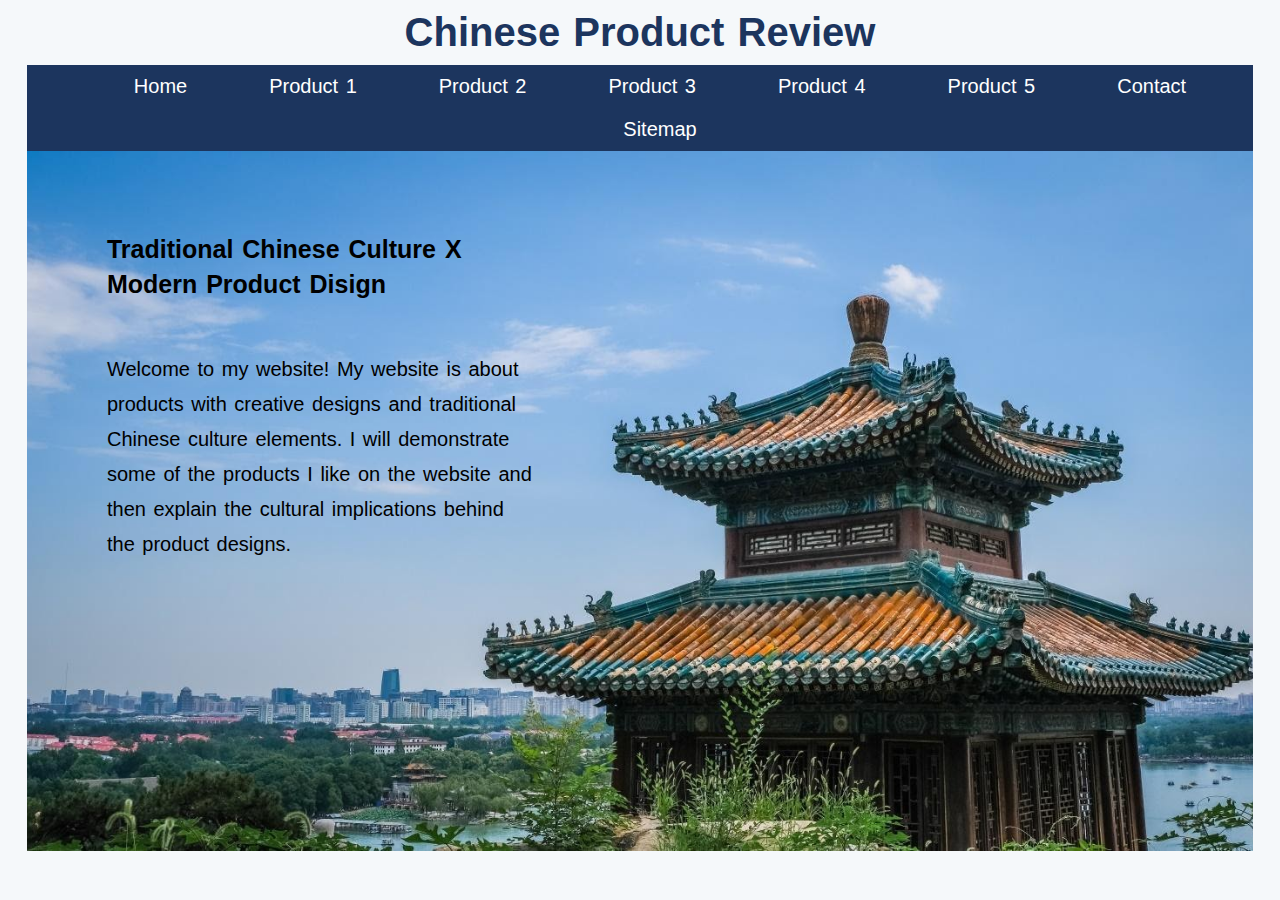
<file: index.html>
<!DOCTYPE html>
<html lang="en">
  <head>
    <meta charset="UTF-8" />
    <meta http-equiv="X-UA-Compatible" content="IE=edge" />
    <meta name="viewport" content="width=device-width, initial-scale=1.0" />
    <meta
      name="description"
      content="about products with creative designs and traditional Chinese
    culture elements"
    />
    <meta
      name="keywords"
      content="Chinese Culture, Creative Products, Design"
    />
    <mate name="author" content="Xuyang Jiang from Babson College" />
    <title>Document</title>
    <link rel="stylesheet" href="css/header.css" />
    <link rel="icon" href="images/favicon.ico" type="image/x-icon" />
    <style>
      #intro {
        width: 97%;
        height: 200px;
        position: relative;
        text-align: center;
        margin: auto;
      }

      #introtext {
        position: absolute;
        top: 60px;
        left: 80px;
        text-align: left;
        font-size: 20px;
        font-family: Arial, Helvetica, sans-serif;
        line-height: 35px;
        width: 100%;
        height: auto;
      }

      #introtext h2 {
        margin-right: 65%;
      }

      #introtext p {
        margin-right: 65%;
        margin-top: 50px;
      }

      #background {
        width: 100%;
        height: auto;
        height: 700px;
        object-fit: cover;
        max-width: 100%;
      }
    </style>
  </head>
  <body>
    <div id="header">
      <h1 id="topheader">Chinese Product Review</h1>
      <div id="navigation">
        <ul id="nav">
          <li><a href="index.html">Home</a></li>
          <li><a href="content1.html">Product 1</a></li>
          <li><a href="content2.html">Product 2</a></li>
          <li><a href="content3.html">Product 3</a></li>
          <li><a href="content4.html">Product 4</a></li>
          <li><a href="content5.html">Product 5</a></li>
          <li><a href="contact.html">Contact</a></li>
          <li><a href="sitemap.html">Sitemap</a></li>
        </ul>
      </div>
    </div>

    <div id="intro">
      <img
        id="background"
        src="images/china.jpg"
        alt="background"
        title="background"
      />
      <div id="introtext">
        <h2 id="introh2">
          Traditional Chinese Culture X Modern Product Disign
        </h2>
        <p id="introp">
          Welcome to my website! My website is about products with creative
          designs and traditional Chinese culture elements. I will demonstrate
          some of the products I like on the website and then explain the
          cultural implications behind the product designs.
        </p>
      </div>
    </div>

    <script>
      //create a function changeimg() to change the background image when users mouseover
      function changeimg() {
        let imgshown = document.getElementById("background");
        imgshown.src = "images/china2.jpg";
      }

      document
        .getElementById("background")
        .addEventListener("mouseover", function () {
          changeimg();
        });

      //create a function returnimg() to change the background image back to default when mouseleave
      function returnimg() {
        let imgshown = document.getElementById("background");
        imgshown.src = "images/china.jpg";
      }

      document
        .getElementById("background")
        .addEventListener("mouseleave", function () {
          returnimg();
        });

      //create a function changefontsize() when screen width < screen height
      //reference: https://stackoverflow.com/questions/19371122/execute-function-based-on-screen-size
      function changefontsize() {
        //--------start from here, code same for all pages
        console.log("#####STARTING POINT######");
        let window_width = window.innerWidth;
        console.log("current window width is " + window_width + "");
        let window_height = window.innerHeight;
        console.log("current window height is " + window_height + "");
        //reference: https://developer.mozilla.org/en-US/docs/Web/API/Window/getComputedStyle
        let topheadersize = window.getComputedStyle(
          document.getElementById("topheader")
        ).fontSize;
        console.log("#header h1's font size is " + topheadersize + "");
        const aaa = document.querySelectorAll("a");
        const lilili = document.querySelectorAll("li");
        //--------same code ends here
        let introh2size = window.getComputedStyle(
          document.getElementById("introh2")
        ).fontSize;
        console.log("introh2 font size is " + introh2size + "");
        let intropsize = window.getComputedStyle(
          document.getElementById("introp")
        ).fontSize;
        console.log("introp font size is " + intropsize + "");
        let introtext_height = window.getComputedStyle(
          document.getElementById("introtext")
        ).lineHeight;
        console.log("introtext line height is " + introtext_height + "");

        if (window_width < window_height) {
          //-------start from here, code same for all pages

          //change the font of header "Chinese Product Review"
          console.log("...start to make font size responsive...");
          document.getElementById("topheader").style.fontSize = "4vw";

          //change the font of a elements in the navigation bar
          //reference: https://bobbyhadz.com/blog/javascript-change-style-of-all-elements-with-class
          aaa.forEach((a) => {
            a.style.fontSize = "3vw";
          });

          //change the padding of all li elements in the navigation bar
          lilili.forEach((li) => {
            li.style.padding = "1vw";
          });
          //------same code ends here

          //change the font of introtext h2 and p
          document.getElementById("introh2").style.fontSize = "3vw";
          document.getElementById("introp").style.fontSize = "2.5vw";

          //change the line height of #introp
          document.getElementById("introtext").style.lineHeight = "3.5vw";
        } else {
          //-------start from here, code same for all pages
          //return the font of header "Chinese Product Review" to 40px
          document.getElementById("topheader").style.fontSize = "40px";
          console.log("#header h1's font size is " + topheadersize + "");

          //return the font of a elements in the navigation bar to 20px
          aaa.forEach((a) => {
            a.style.fontSize = "20px";
          });

          //return the padding of all li elements in the navigation bar to 10px
          lilili.forEach((li) => {
            li.style.padding = "1opx";
          });
          //------same code ends here

          //return the font of introtext h2 and p
          document.getElementById("introh2").style.fontSize = "25px";
          document.getElementById("introp").style.fontSize = "20px";

          //return the line height of #introp
          document.getElementById("introtext").style.lineHeight = "35px";
        }
      }

      window.onresize = function () {
        changefontsize();
      };
    </script>
  </body>
</html>
px
</file>
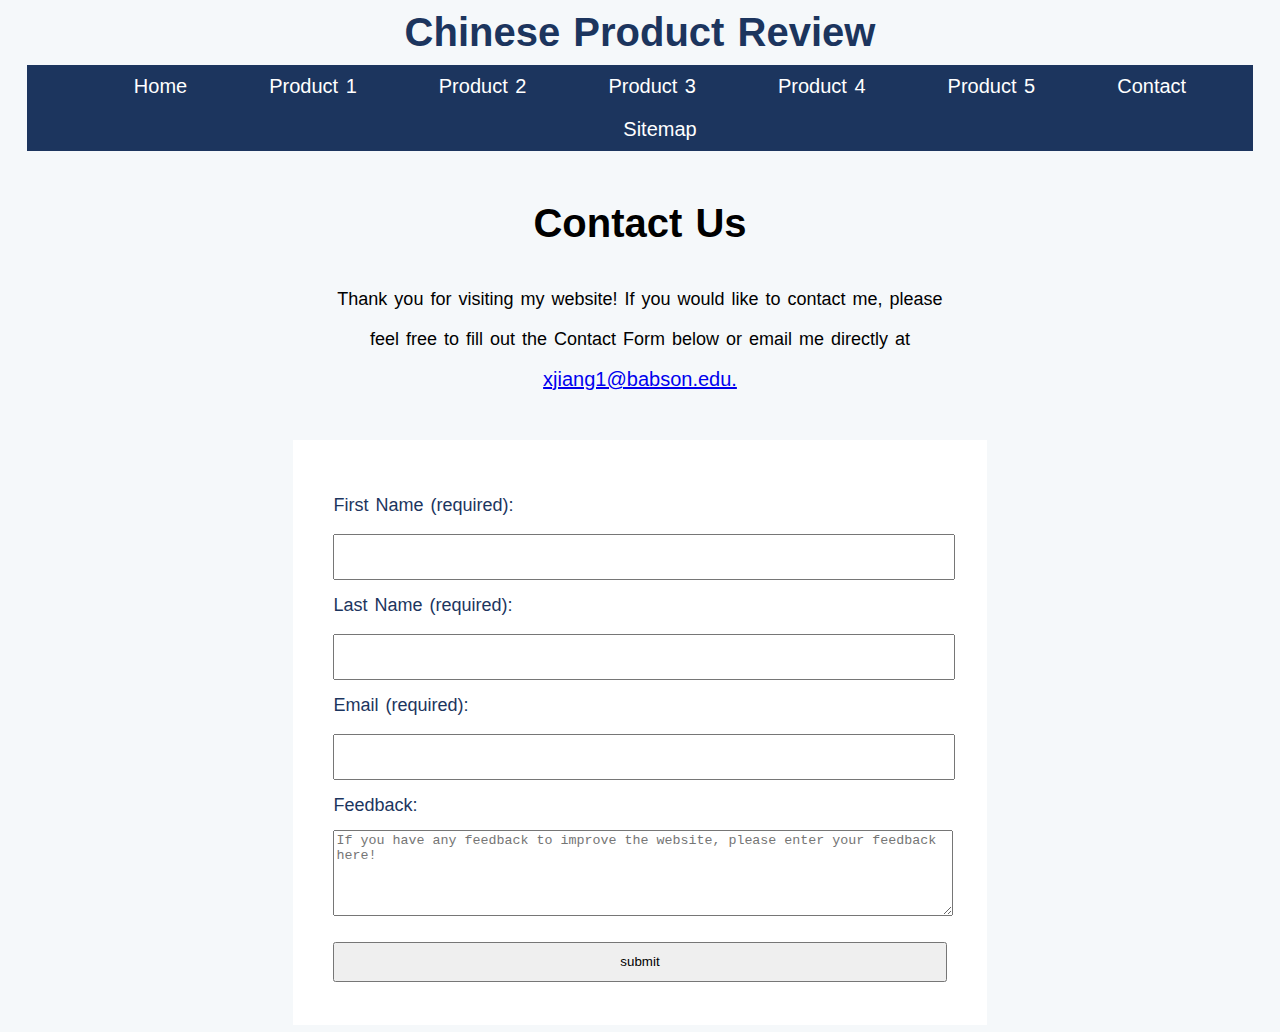
<file: contact.html>
<!DOCTYPE html>
<html lang="en">
  <head>
    <meta charset="UTF-8" />
    <meta http-equiv="X-UA-Compatible" content="IE=edge" />
    <meta name="viewport" content="width=device-width, initial-scale=1.0" />
    <meta
      name="description"
      content="about products with creative designs and traditional Chinese
    culture elements"
    />
    <meta
      name="keywords"
      content="Chinese Culture, Creative Products, Design"
    />
    <mate name="author" content="Xuyang Jiang from Babson College" />
    <title>Document</title>
    <link rel="stylesheet" href="css/header.css" />
    <link rel="icon" href="images/favicon.ico" type="image/x-icon" />
    <style>
      #pagebody {
        width: 97%;
        margin: auto;
        font-family: Arial, Helvetica, sans-serif;
      }

      .pagebody-child {
        width: 50%;
        margin: auto;
      }

      #contacttext {
        text-align: center;
        margin-top: 50px;
        margin-bottom: 40px;
      }

      #contacttext h2 {
        font-size: 40px;
      }

      #contacttext p {
        font-size: 18px;
        line-height: 40px;
      }

      #form {
        font-size: 18px;
        font-weight: 500;
        color: rgb(28, 53, 94);
        line-height: 50px;
        background-color: white;
        padding: 40px;
      }

      #form input {
        width: 100%;
        height: 40px;
      }

      #form textarea {
        width: 100%;
        height: 80px;
      }
    </style>
  </head>
  <body>
    <div id="header">
      <h1 id="topheader">Chinese Product Review</h1>
      <div id="navigation">
        <ul id="nav">
          <li><a href="index.html">Home</a></li>
          <li><a href="content1.html">Product 1</a></li>
          <li><a href="content2.html">Product 2</a></li>
          <li><a href="content3.html">Product 3</a></li>
          <li><a href="content4.html">Product 4</a></li>
          <li><a href="content5.html">Product 5</a></li>
          <li><a href="contact.html">Contact</a></li>
          <li><a href="sitemap.html">Sitemap</a></li>
        </ul>
      </div>
    </div>

    <div id="pagebody">
      <div id="contacttext" class="pagebody-child">
        <h2>Contact Us</h2>
        <p>
          Thank you for visiting my website! If you would like to contact me,
          please feel free to fill out the Contact Form below or email me
          directly at
          <a href="mailto: xjiang1@babson.edu">xjiang1@babson.edu.</a>
        </p>
      </div>
      <div id="form" class="pagebody-child">
        <form method="" action="">
          <div>
            <label for="firstname">First Name (required): </label>
            <br />
            <input type="text" id="firstname" name="firstname" maxlength="20" />
          </div>
          <div>
            <label for="lastname">Last Name (required):</label>
            <br />
            <input type="text" id="lastname" name="lastname" maxlength="20" />
          </div>
          <div>
            <label for="email">Email (required):</label>
            <br />
            <input type="text" id="email" name="email" maxlength="100" />
          </div>
          <div><label for="feedback">Feedback:</label></div>
          <div>
            <textarea
              id="feedback"
              name="feedback"
              rows="10"
              cols="10"
              placeholder="If you have any feedback to improve the website, please enter your feedback here!"
            ></textarea>
          </div>
          <div>
            <input type="button" value="submit" id="submit" />
          </div>
        </form>
      </div>
    </div>
    <script>
      //create a function validate () to validate the form
      function validate() {
        //check if any value entered in the "First Name", "Last Name", and "Email"
        let firstvalue = document.getElementById("firstname").value;
        console.log(firstvalue);
        let lastvalue = document.getElementById("lastname").value;
        console.log(lastvalue);
        let emailvalue = document.getElementById("email").value;
        console.log(emailvalue);
        if (firstvalue == "" || lastvalue == "" || emailvalue == "") {
          alert("please fill out all required information to submit");
        }

        //check if the value entered in the "First' Name" and "last Name" inputs are letters. If enter numbers, alert
        let resultfname = /^[A-Za-z]+$/.test(firstvalue);
        console.log(resultfname);
        let resultlname = /^[A-Za-z]+$/.test(lastvalue);
        console.log(resultlname);
        if (resultfname == false || resultlname == false) {
          alert("only letters are allowed to be entered for names");
          document.getElementById("firstname").value = "";
          document.getElementById("lastname").value = "";
          emailvalue = document.getElementById("email").value = "";
        }

        //check if the email added include "@", if not alert
        let resultemail =
          /^[a-zA-Z0-9.!#$%&'*+/=?^_`{|}~-]+@[a-zA-Z0-9-]+(?:\.[a-zA-Z0-9-]+)*$/.test(
            emailvalue
          );
        if (resultemail == false) {
          alert("please enter the correct email address");
          emailvalue = document.getElementById("email").value = "";
        }
      }

      document.getElementById("submit").onclick = function () {
        validate();
      };

      //create a function changefontsize() when screen width < screen height
      //reference: https://stackoverflow.com/questions/19371122/execute-function-based-on-screen-size
      function changefontsize() {
        //--------start from here, code same for all pages
        console.log("#####STARTING POINT######");
        let window_width = window.innerWidth;
        console.log("current window width is " + window_width + "");
        let window_height = window.innerHeight;
        console.log("current window height is " + window_height + "");
        //reference: https://developer.mozilla.org/en-US/docs/Web/API/Window/getComputedStyle
        let topheadersize = window.getComputedStyle(
          document.getElementById("topheader")
        ).fontSize;
        console.log("#header h1's font size is " + topheadersize + "");
        const aaa = document.querySelectorAll("a");
        const lilili = document.querySelectorAll("li");
        //--------same code ends here

        if (window_width < window_height) {
          //-------start from here, code same for all pages

          //change the font of header "Chinese Product Review"
          console.log("...start to make font size responsive...");
          document.getElementById("topheader").style.fontSize = "4vw";

          //change the font of a elements in the navigation bar
          //reference: https://bobbyhadz.com/blog/javascript-change-style-of-all-elements-with-class
          aaa.forEach((a) => {
            a.style.fontSize = "3vw";
          });

          //change the padding of all li elements in the navigation bar
          lilili.forEach((li) => {
            li.style.padding = "1vw";
          });
          //------same code ends here
        } else {
          //-------start from here, code same for all pages
          //return the font of header "Chinese Product Review" to 40px
          document.getElementById("topheader").style.fontSize = "40px";
          console.log("#header h1's font size is " + topheadersize + "");

          //return the font of a elements in the navigation bar to 20px
          aaa.forEach((a) => {
            a.style.fontSize = "20px";
          });

          //return the padding of all li elements in the navigation bar to 10px
          lilili.forEach((li) => {
            li.style.padding = "1opx";
          });
          //------same code ends here
        }
      }

      window.onresize = function () {
        changefontsize();
      };
    </script>
  </body>
</html>
</file>
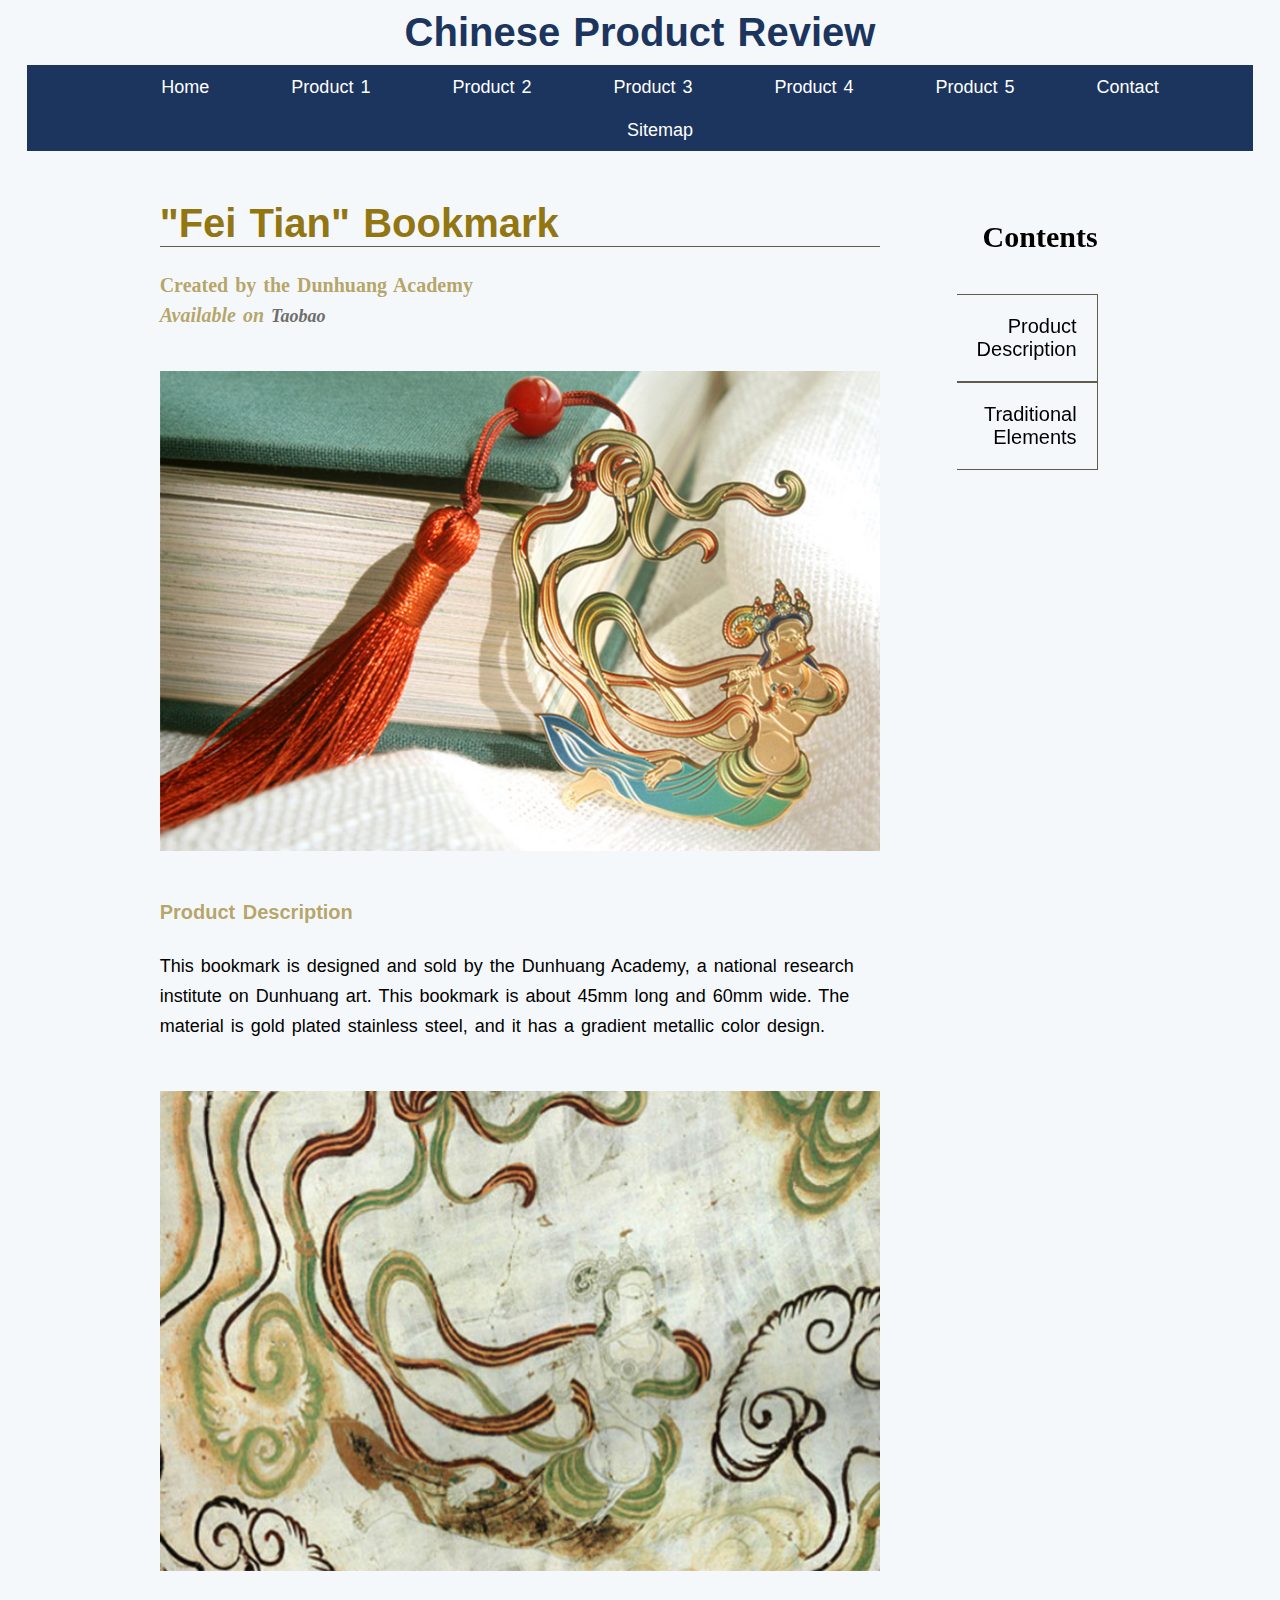
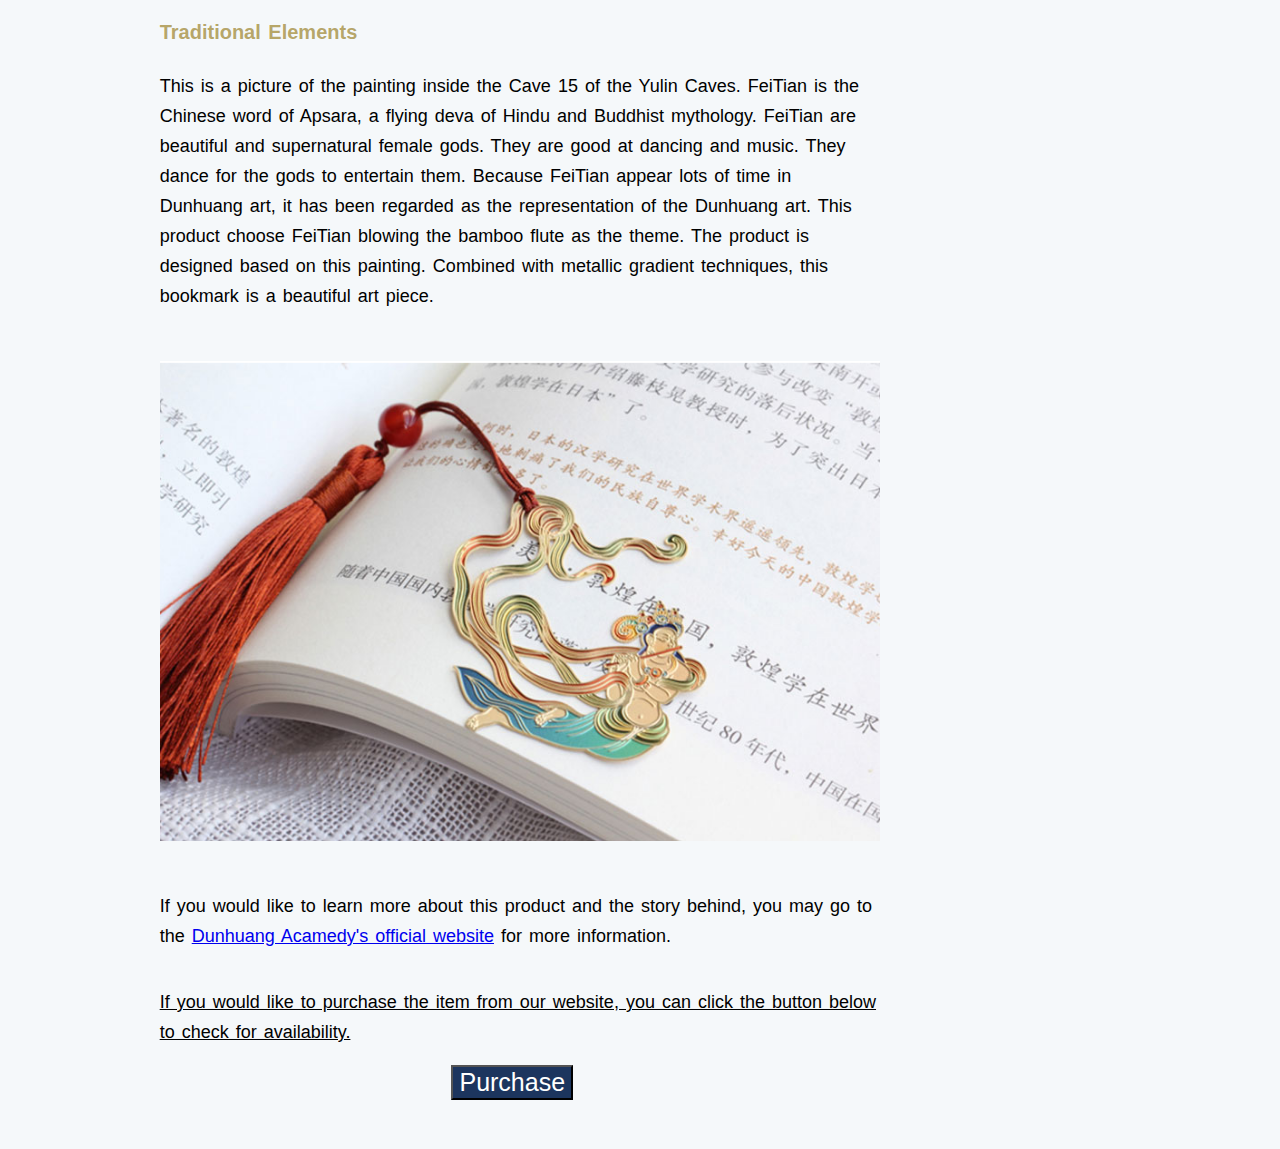
<file: content1.html>
<!DOCTYPE html>
<html lang="en">
  <head>
    <meta charset="UTF-8" />
    <meta http-equiv="X-UA-Compatible" content="IE=edge" />
    <meta name="viewport" content="width=device-width, initial-scale=1.0" />
    <meta
      name="description"
      content="about products with creative designs and traditional Chinese
    culture elements"
    />
    <meta
      name="keywords"
      content="Chinese Culture, Creative Products, Design"
    />
    <mate name="author" content="Xuyang Jiang from Babson College" />
    <title>Document</title>
    <link rel="stylesheet" href="css/header+content.css" />
    <link rel="icon" href="images/favicon.ico" type="image/x-icon" />
  </head>
  <body>
    <div id="header">
      <h1 id="topheader">Chinese Product Review</h1>
      <div id="navigation">
        <ul id="nav">
          <li><a class="texta" href="index.html">Home</a></li>
          <li><a class="texta" href="content1.html">Product 1</a></li>
          <li><a class="texta" href="content2.html">Product 2</a></li>
          <li><a class="texta" href="content3.html">Product 3</a></li>
          <li><a class="texta" href="content4.html">Product 4</a></li>
          <li><a class="texta" href="content5.html">Product 5</a></li>
          <li><a class="texta" href="contact.html">Contact</a></li>
          <li><a class="texta" href="sitemap.html">Sitemap</a></li>
        </ul>
      </div>
    </div>

    <div id="contents">
      <!-- this part will be floating as users scroll down-->
      <h4 id="contenth4">Contents</h4>
      <ul>
        <li><a href="#desc">Product Description</a></li>
        <li><a href="#elem">Traditional Elements</a></li>
      </ul>
    </div>

    <div id="title">
      <h2 id="titleh2">"Fei Tian" Bookmark</h2>
      <h3 id="titleh3">Created by the Dunhuang Academy</h3>
      <h3 id="titleh3-2">
        <i
          >Available on
          <a
            class="texta"
            href="https://detail.tmall.com/item.htm?spm=a230r.1.14.219.3cf721beUdqAHz&id=595790142903&ns=1&abbucket=6"
            >Taobao</a
          ></i
        >
      </h3>
    </div>

    <div class="pic" id="picone">
      <img id="pic1" src="images/feitian1.png" alt="FeiTian" title="FeiTian" />
    </div>
    <div class="text" id="desc">
      <h4>Product Description</h4>
      <p id="paraone">
        This bookmark is designed and sold by the Dunhuang Academy, a national
        research institute on Dunhuang art. This bookmark is about 45mm long and
        60mm wide. The material is gold plated stainless steel, and it has a
        gradient metallic color design.
      </p>
    </div>

    <div class="pic">
      <img id="pic2" src="images/feitian2.png" alt="FeiTian" title="FeiTian" />
    </div>
    <div class="text" id="elem">
      <h4>Traditional Elements</h4>
      <p id="paratwo">
        This is a picture of the painting inside the Cave 15 of the Yulin Caves.
        FeiTian is the Chinese word of Apsara, a flying deva of Hindu and
        Buddhist mythology. FeiTian are beautiful and supernatural female gods.
        They are good at dancing and music. They dance for the gods to entertain
        them. Because FeiTian appear lots of time in Dunhuang art, it has been
        regarded as the representation of the Dunhuang art. This product choose
        FeiTian blowing the bamboo flute as the theme. The product is designed
        based on this painting. Combined with metallic gradient techniques, this
        bookmark is a beautiful art piece.
      </p>
    </div>

    <div class="pic">
      <img id="pic3" src="images/feitian3.png" alt="FeiTian" title="FeiTian" />
    </div>
    <div class="text">
      <p id="parathree">
        If you would like to learn more about this product and the story behind,
        you may go to the
        <a class="texta" href="https://www.dha.ac.cn/"
          >Dunhuang Acamedy's official website</a
        >
        for more information.
      </p>
      <br />
      <p id="parafour">
        <u
          >If you would like to purchase the item from our website, you can
          click the button below to check for availability.</u
        >
      </p>

      <div id="joinlist">
        <button id="button" type="button">Purchase</button>
      </div>
    </div>

    <script>
      // create function textbold() for all p elements so that when viewers mouseover to the paragraphs, the text will become bold

      function textbold(paraId) {
        let para = document.getElementById(paraId);
        para.style.fontWeight = "bold";
      }

      document
        .getElementById("paraone")
        .addEventListener("mouseover", function () {
          textbold("paraone");
        });

      document
        .getElementById("paratwo")
        .addEventListener("mouseover", function () {
          textbold("paratwo");
        });

      document
        .getElementById("parathree")
        .addEventListener("mouseover", function () {
          textbold("parathree");
        });

      function textback(paraId) {
        let para = document.getElementById(paraId);
        para.style.fontWeight = "normal";
      }

      document
        .getElementById("paraone")
        .addEventListener("mouseleave", function () {
          textback("paraone");
        });

      document
        .getElementById("paratwo")
        .addEventListener("mouseleave", function () {
          textback("paratwo");
        });

      document
        .getElementById("parathree")
        .addEventListener("mouseleave", function () {
          textback("parathree");
        });

      //create a function purchase() to create an alert message that tells the user their number on the
      //waiting list (number equals to the order users clicked the button), and also changed the text
      //to show that this product sold out

      function purchase() {
        let num = parseInt(Math.random() * 1000 + 100);
        alert(
          "Sorry, this item is sold out already. Your number on the waiting list is " +
            num +
            ""
        );
        let textchange = document.getElementById("parafour").innerText;
        textchange =
          "Sorry the item is sold out already. Please check back in future to purchase the item.";
        document.getElementById("parafour").innerText = textchange;
        document.getElementById("parafour").style.textDecoration = "underline";
      }

      document.getElementById("button").onclick = function () {
        purchase();
      };

      //create a function changefontsize() when screen width < screen height
      //reference: https://stackoverflow.com/questions/19371122/execute-function-based-on-screen-size
      function changefontsize() {
        console.log("#####STARTING POINT######");
        let window_width = window.innerWidth;
        console.log("current window width is " + window_width + "");
        let window_height = window.innerHeight;
        console.log("current window height is " + window_height + "");
        //reference: https://developer.mozilla.org/en-US/docs/Web/API/Window/getComputedStyle
        let topheadersize = window.getComputedStyle(
          document.getElementById("topheader")
        ).fontSize;
        console.log("#header h1's font size is " + topheadersize + "");
        const aaa = document.querySelectorAll("a");
        const lilili = document.querySelectorAll("li");
        let titleh2size = window.getComputedStyle(
          document.getElementById("titleh2")
        ).fontSize;
        console.log("titleh2 font size is " + titleh2size + "");
        let titleh3size = window.getComputedStyle(
          document.getElementById("titleh3")
        ).fontSize;
        console.log("titleh3 font size is " + titleh3size + "");
        const allh4 = document.querySelectorAll("h4");
        const allp = document.querySelectorAll("p");
        const textaaa = document.querySelectorAll(".texta");
        const alltextdiv = document.querySelectorAll(".text");

        if (window_width < window_height) {
          //change the font of header "Chinese Product Review"
          console.log("...start to make font size responsive...");
          document.getElementById("topheader").style.fontSize = "4vw";

          //change the font of a elements in the navigation bar
          //reference: https://bobbyhadz.com/blog/javascript-change-style-of-all-elements-with-class
          aaa.forEach((a) => {
            a.style.fontSize = "3vw";
          });

          //change the padding of all li elements in the navigation bar
          lilili.forEach((li) => {
            li.style.padding = "1vw";
          });
          //change font size and line height of #titleh2 and #titleh3
          document.getElementById("titleh2").style.fontSize = "3.2vw";
          document.getElementById("titleh3").style.fontSize = "2.2vw";
          document.getElementById("titleh3").style.lineHeight = "1.5vw";
          document.getElementById("titleh3-2").style.fontSize = "2.2vw";
          document.getElementById("titleh3-2").style.lineHeight = "1.5vw";

          //change font size of all h4 elements
          allh4.forEach((h4) => {
            h4.style.fontSize = "2.2vw";
          });

          //change font size and line height of all p elements
          allp.forEach((p) => {
            p.style.fontSize = "2vw";
            p.style.lineHeight = "2.5vw";
          });

          //change font size of all a elements within the body (not the a in header)
          textaaa.forEach((a) => {
            a.style.fontSize = "2vw";
          });

          //change margintop and marginbottom of all text div
          alltextdiv.forEach((text) => {
            text.style.marginTop = "20px";
            text.style.marginBottom = "20px";
          });

          //change font size of button
          document.getElementById("button").style.fontSize = "2.2vw";

          //change content h4 font size to 2.2vw
          document.getElementById("contenth4").style.fontSize = "2.5vw";
          document.getElementById("contenth4").style.textAlign = "center";

          //change the css of #contents, to make it above the title and
          document.getElementById("contents").style.top = "0";
          document.getElementById("contents").style.right = "0";
          document.getElementById("contents").style.position = "relative";
          document.getElementById("contents").style.marginLeft = "12%";
          document.getElementById("contents").style.marginRight = "31%";
        } else {
          //return the font of header "Chinese Product Review" to 40px
          document.getElementById("topheader").style.fontSize = "40px";
          console.log("#header h1's font size is " + topheadersize + "");

          //return the font of a elements in the navigation bar to 20px
          aaa.forEach((a) => {
            a.style.fontSize = "20px";
          });

          //return the padding of all li elements in the navigation bar to 10px
          lilili.forEach((li) => {
            li.style.padding = "1opx";
          });

          //return the font size of #titleh2 and #titleh3 to 40px andd 20px
          document.getElementById("titleh2").style.fontSize = "40px";
          document.getElementById("titleh3").style.fontSize = "20px";
          document.getElementById("titleh3").style.lineHeight = "10px";
          document.getElementById("titleh3-2").style.fontSize = "20px";
          document.getElementById("titleh3-2").style.lineHeight = "10px";

          //return the font size of all h4 elements to 20px
          allh4.forEach((h4) => {
            h4.style.fontSize = "20px";
          });

          //return the font size and line height of all p elements to 18px
          allp.forEach((p) => {
            p.style.fontSize = "18px";
            p.style.lineHeight = "30px";
          });

          //return the font size of all a elements within the body (not the a in header)
          textaaa.forEach((a) => {
            a.style.fontSize = "18px";
          });

          //return margin top and margin bottom for all text div
          alltextdiv.forEach((text) => {
            text.style.marginTop = "50px";
            text.style.marginBottom = "50px";
          });

          //return font size of button to 25px
          document.getElementById("button").style.fontSize = "25px";

          //creturn the css of #contents, to make it above the title and
          document.getElementById("contents").style.top = "150px";
          document.getElementById("contents").style.right = "50px";
          document.getElementById("contents").style.position = "fixed";
          document.getElementById("contents").style.marginLeft = "70%";
          document.getElementById("contents").style.marginRight = "8%";

          //return the css of contenth4
          document.getElementById("contenth4").style.fontSize = "30px";
          document.getElementById("contenth4").style.textAlign = "right";
        }
      }

      window.onresize = function () {
        changefontsize();
      };
    </script>
  </body>
</html>
</file>
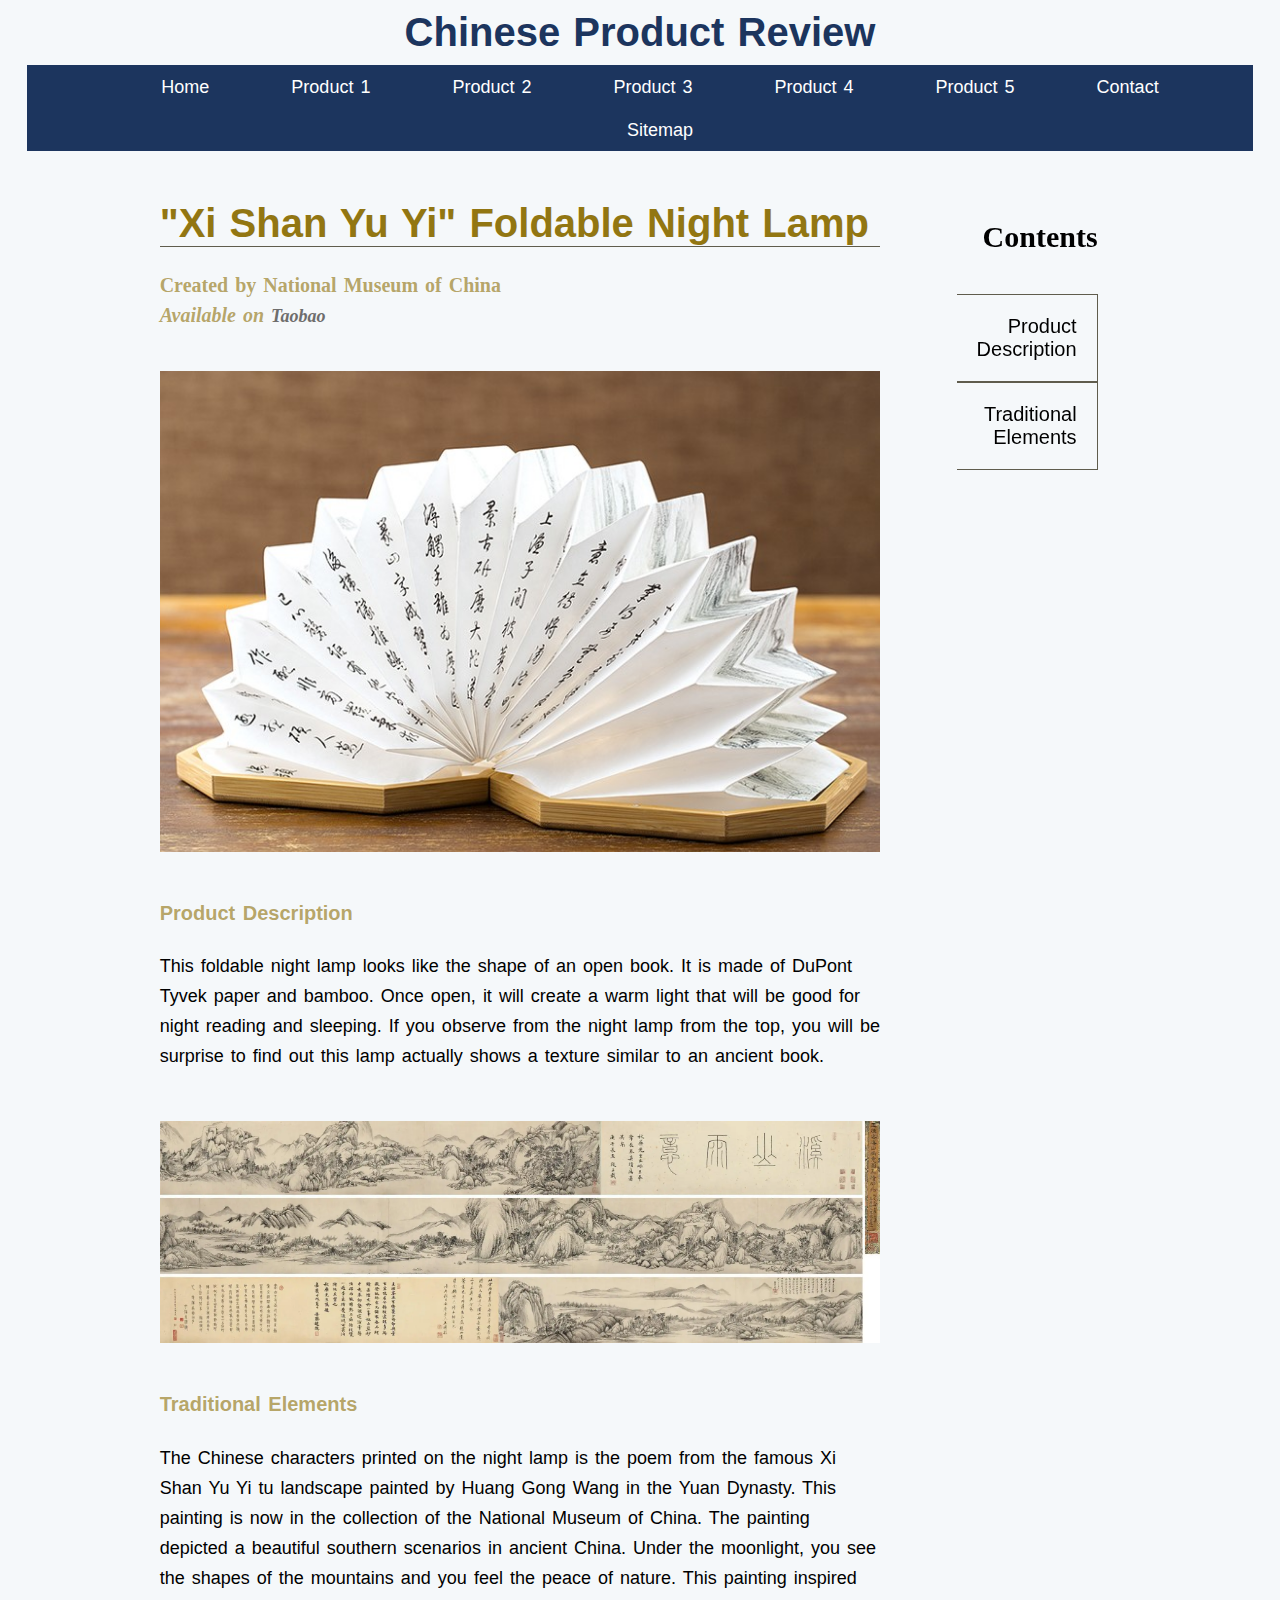
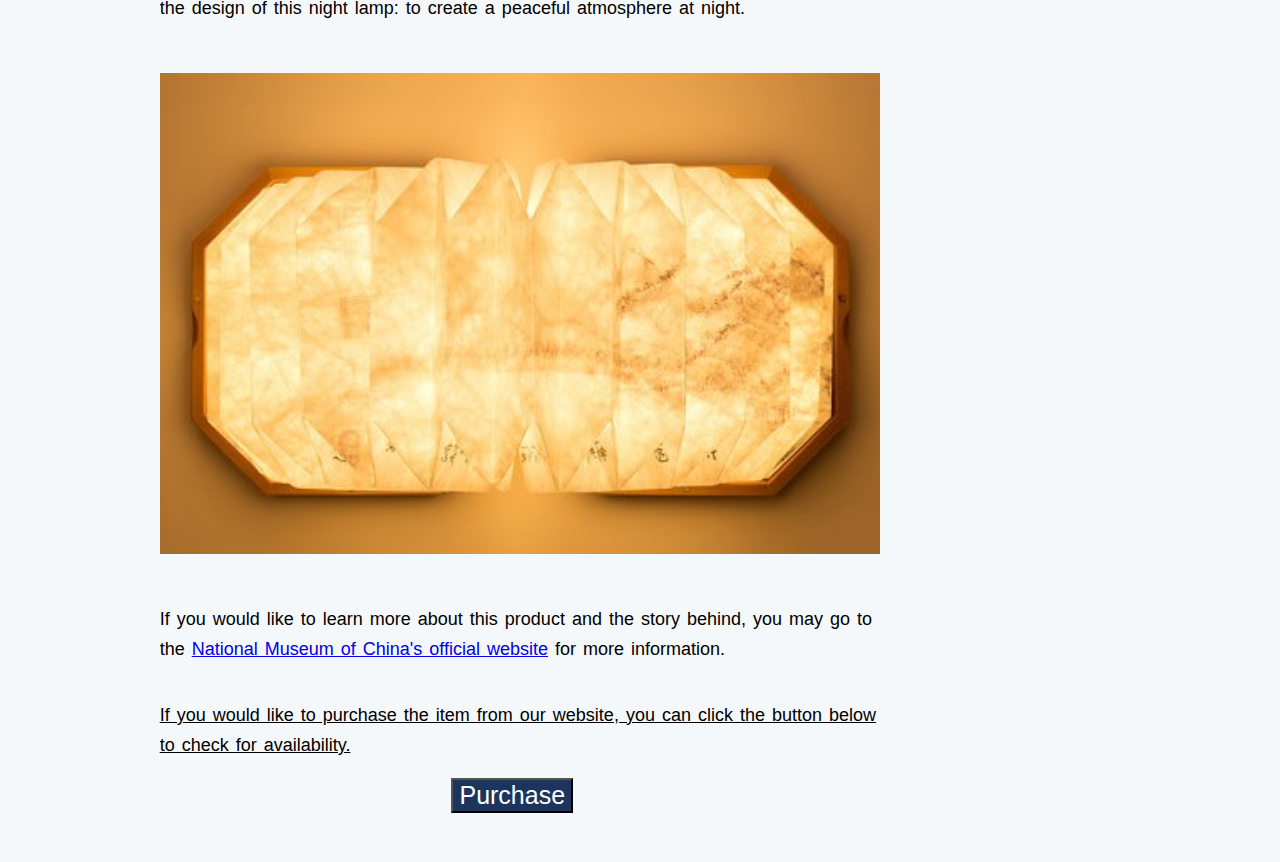
<file: content2.html>
<!DOCTYPE html>
<html lang="en">
  <head>
    <meta charset="UTF-8" />
    <meta http-equiv="X-UA-Compatible" content="IE=edge" />
    <meta name="viewport" content="width=device-width, initial-scale=1.0" />
    <meta
      name="description"
      content="about products with creative designs and traditional Chinese
    culture elements"
    />
    <meta
      name="keywords"
      content="Chinese Culture, Creative Products, Design"
    />
    <mate name="author" content="Xuyang Jiang from Babson College" />
    <title>Document</title>
    <link rel="stylesheet" href="css/header+content.css" />
    <link rel="icon" href="images/favicon.ico" type="image/x-icon" />
  </head>
  <body>
    <div id="header">
      <h1 id="topheader">Chinese Product Review</h1>
      <div id="navigation">
        <ul id="nav">
          <li><a class="texta" href="index.html">Home</a></li>
          <li><a class="texta" href="content1.html">Product 1</a></li>
          <li><a class="texta" href="content2.html">Product 2</a></li>
          <li><a class="texta" href="content3.html">Product 3</a></li>
          <li><a class="texta" href="content4.html">Product 4</a></li>
          <li><a class="texta" href="content5.html">Product 5</a></li>
          <li><a class="texta" href="contact.html">Contact</a></li>
          <li><a class="texta" href="sitemap.html">Sitemap</a></li>
        </ul>
      </div>
    </div>

    <div id="title">
      <h2 id="titleh2">"Xi Shan Yu Yi" Foldable Night Lamp</h2>
      <h3 id="titleh3">Created by National Museum of China</h3>
      <h3 id="titleh3-2">
        <i
          >Available on
          <a
            class="texta"
            href="https://detail.tmall.com/item.htm?spm=a230r.1.14.152.71645f35KDxh5K&id=606556330550&ns=1&abbucket=6"
            >Taobao</a
          ></i
        >
      </h3>
    </div>
    <div id="contents">
      <!-- this part will be floating as users scroll down-->
      <h4 id="contenth4">Contents</h4>
      <ul>
        <li><a href="#desc">Product Description</a></li>
        <li><a href="#elem">Traditional Elements</a></li>
      </ul>
    </div>
    <div class="pic">
      <img
        id="pic1"
        src="images/xishanyuyi1.jpg"
        alt="xishanyuyi"
        title="xishanyuyi"
      />
    </div>
    <div class="text" id="desc">
      <h4>Product Description</h4>
      <p id="paraone">
        This foldable night lamp looks like the shape of an open book. It is
        made of DuPont Tyvek paper and bamboo. Once open, it will create a warm
        light that will be good for night reading and sleeping. If you observe
        from the night lamp from the top, you will be surprise to find out this
        lamp actually shows a texture similar to an ancient book.
      </p>
    </div>
    <div class="pic">
      <img
        id="pic2"
        src="images/xishanyuyi3.webp"
        alt="xishanyuyi"
        title="xishanyuyi"
      />
    </div>
    <div class="text" id="elem">
      <h4>Traditional Elements</h4>
      <p id="paratwo">
        The Chinese characters printed on the night lamp is the poem from the
        famous Xi Shan Yu Yi tu landscape painted by Huang Gong Wang in the Yuan
        Dynasty. This painting is now in the collection of the National Museum
        of China. The painting depicted a beautiful southern scenarios in
        ancient China. Under the moonlight, you see the shapes of the mountains
        and you feel the peace of nature. This painting inspired the design of
        this night lamp: to create a peaceful atmosphere at night.
      </p>
    </div>
    <div class="pic">
      <img
        id="pic3"
        src="images/xishanyuyi2.jpg"
        alt="xishanyuyi"
        title="xishanyuyi"
      />
    </div>
    <div class="text">
      <p id="parathree">
        If you would like to learn more about this product and the story behind,
        you may go to the
        <a class="texta" href="http://en.chnmuseum.cn/"
          >National Museum of China's official website</a
        >
        for more information.
      </p>
      <br />
      <p id="parafour">
        <u
          >If you would like to purchase the item from our website, you can
          click the button below to check for availability.</u
        >
      </p>

      <div id="joinlist">
        <button id="button" type="button">Purchase</button>
      </div>
    </div>
    <script>
      // create function textbold() for all p elements so that when viewers mouseover to the paragraphs, the text will become bold

      function textbold(paraId) {
        let para = document.getElementById(paraId);
        para.style.fontWeight = "bold";
      }

      document
        .getElementById("paraone")
        .addEventListener("mouseover", function () {
          textbold("paraone");
        });

      document
        .getElementById("paratwo")
        .addEventListener("mouseover", function () {
          textbold("paratwo");
        });

      document
        .getElementById("parathree")
        .addEventListener("mouseover", function () {
          textbold("parathree");
        });

      function textback(paraId) {
        let para = document.getElementById(paraId);
        para.style.fontWeight = "normal";
      }

      document
        .getElementById("paraone")
        .addEventListener("mouseleave", function () {
          textback("paraone");
        });

      document
        .getElementById("paratwo")
        .addEventListener("mouseleave", function () {
          textback("paratwo");
        });

      document
        .getElementById("parathree")
        .addEventListener("mouseleave", function () {
          textback("parathree");
        });

      //create a function purchase() to create an alert message that tells the user their number on the
      //waiting list (number equals to the order users clicked the button), and also changed the text
      //to show that this product sold out

      function purchase() {
        let num = parseInt(Math.random() * 1000 + 100);
        alert(
          "Sorry, this item is sold out already. Your number on the waiting list is " +
            num +
            ""
        );
        let textchange = document.getElementById("parafour").innerText;
        textchange =
          "Sorry the item is sold out already. Please check back in future to purchase the item.";
        document.getElementById("parafour").innerText = textchange;
        document.getElementById("parafour").style.textDecoration = "underline";
      }

      document.getElementById("button").onclick = function () {
        purchase();
      };

      //create a function changefontsize() when screen width < screen height
      //reference: https://stackoverflow.com/questions/19371122/execute-function-based-on-screen-size
      function changefontsize() {
        console.log("#####STARTING POINT######");
        let window_width = window.innerWidth;
        console.log("current window width is " + window_width + "");
        let window_height = window.innerHeight;
        console.log("current window height is " + window_height + "");
        //reference: https://developer.mozilla.org/en-US/docs/Web/API/Window/getComputedStyle
        let topheadersize = window.getComputedStyle(
          document.getElementById("topheader")
        ).fontSize;
        console.log("#header h1's font size is " + topheadersize + "");
        const aaa = document.querySelectorAll("a");
        const lilili = document.querySelectorAll("li");
        let titleh2size = window.getComputedStyle(
          document.getElementById("titleh2")
        ).fontSize;
        console.log("titleh2 font size is " + titleh2size + "");
        let titleh3size = window.getComputedStyle(
          document.getElementById("titleh3")
        ).fontSize;
        console.log("titleh3 font size is " + titleh3size + "");
        const allh4 = document.querySelectorAll("h4");
        const allp = document.querySelectorAll("p");
        const textaaa = document.querySelectorAll(".texta");
        const alltextdiv = document.querySelectorAll(".text");

        if (window_width < window_height) {
          //change the font of header "Chinese Product Review"
          console.log("...start to make font size responsive...");
          document.getElementById("topheader").style.fontSize = "4vw";

          //change the font of a elements in the navigation bar
          //reference: https://bobbyhadz.com/blog/javascript-change-style-of-all-elements-with-class
          aaa.forEach((a) => {
            a.style.fontSize = "3vw";
          });

          //change the padding of all li elements in the navigation bar
          lilili.forEach((li) => {
            li.style.padding = "1vw";
          });
          //change font size and line height of #titleh2 and #titleh3
          document.getElementById("titleh2").style.fontSize = "3.2vw";
          document.getElementById("titleh3").style.fontSize = "2.2vw";
          document.getElementById("titleh3").style.lineHeight = "1.5vw";
          document.getElementById("titleh3-2").style.fontSize = "2.2vw";
          document.getElementById("titleh3-2").style.lineHeight = "1.5vw";

          //change font size of all h4 elements
          allh4.forEach((h4) => {
            h4.style.fontSize = "2.2vw";
          });

          //change font size and line height of all p elements
          allp.forEach((p) => {
            p.style.fontSize = "2vw";
            p.style.lineHeight = "2.5vw";
          });

          //change font size of all a elements within the body (not the a in header)
          textaaa.forEach((a) => {
            a.style.fontSize = "2vw";
          });

          //change margintop and marginbottom of all text div
          alltextdiv.forEach((text) => {
            text.style.marginTop = "20px";
            text.style.marginBottom = "20px";
          });

          //change font size of button
          document.getElementById("button").style.fontSize = "2.2vw";

          //change content h4 font size to 2.2vw
          document.getElementById("contenth4").style.fontSize = "2.5vw";
          document.getElementById("contenth4").style.textAlign = "center";

          //change the css of #contents, to make it above the title and
          document.getElementById("contents").style.top = "0";
          document.getElementById("contents").style.right = "0";
          document.getElementById("contents").style.position = "relative";
          document.getElementById("contents").style.marginLeft = "12%";
          document.getElementById("contents").style.marginRight = "31%";
        } else {
          //return the font of header "Chinese Product Review" to 40px
          document.getElementById("topheader").style.fontSize = "40px";
          console.log("#header h1's font size is " + topheadersize + "");

          //return the font of a elements in the navigation bar to 20px
          aaa.forEach((a) => {
            a.style.fontSize = "20px";
          });

          //return the padding of all li elements in the navigation bar to 10px
          lilili.forEach((li) => {
            li.style.padding = "1opx";
          });

          //return the font size of #titleh2 and #titleh3 to 40px andd 20px
          document.getElementById("titleh2").style.fontSize = "40px";
          document.getElementById("titleh3").style.fontSize = "20px";
          document.getElementById("titleh3").style.lineHeight = "10px";
          document.getElementById("titleh3-2").style.fontSize = "20px";
          document.getElementById("titleh3-2").style.lineHeight = "10px";

          //return the font size of all h4 elements to 20px
          allh4.forEach((h4) => {
            h4.style.fontSize = "20px";
          });

          //return the font size and line height of all p elements to 18px
          allp.forEach((p) => {
            p.style.fontSize = "18px";
            p.style.lineHeight = "30px";
          });

          //return the font size of all a elements within the body (not the a in header)
          textaaa.forEach((a) => {
            a.style.fontSize = "18px";
          });

          //return margin top and margin bottom for all text div
          alltextdiv.forEach((text) => {
            text.style.marginTop = "50px";
            text.style.marginBottom = "50px";
          });

          //return font size of button to 25px
          document.getElementById("button").style.fontSize = "25px";

          //creturn the css of #contents, to make it above the title and
          document.getElementById("contents").style.top = "150px";
          document.getElementById("contents").style.right = "50px";
          document.getElementById("contents").style.position = "fixed";
          document.getElementById("contents").style.marginLeft = "70%";
          document.getElementById("contents").style.marginRight = "8%";

          //return the css of contenth4
          document.getElementById("contenth4").style.fontSize = "30px";
          document.getElementById("contenth4").style.textAlign = "right";
        }
      }

      window.onresize = function () {
        changefontsize();
      };
    </script>
  </body>
</html>
</file>
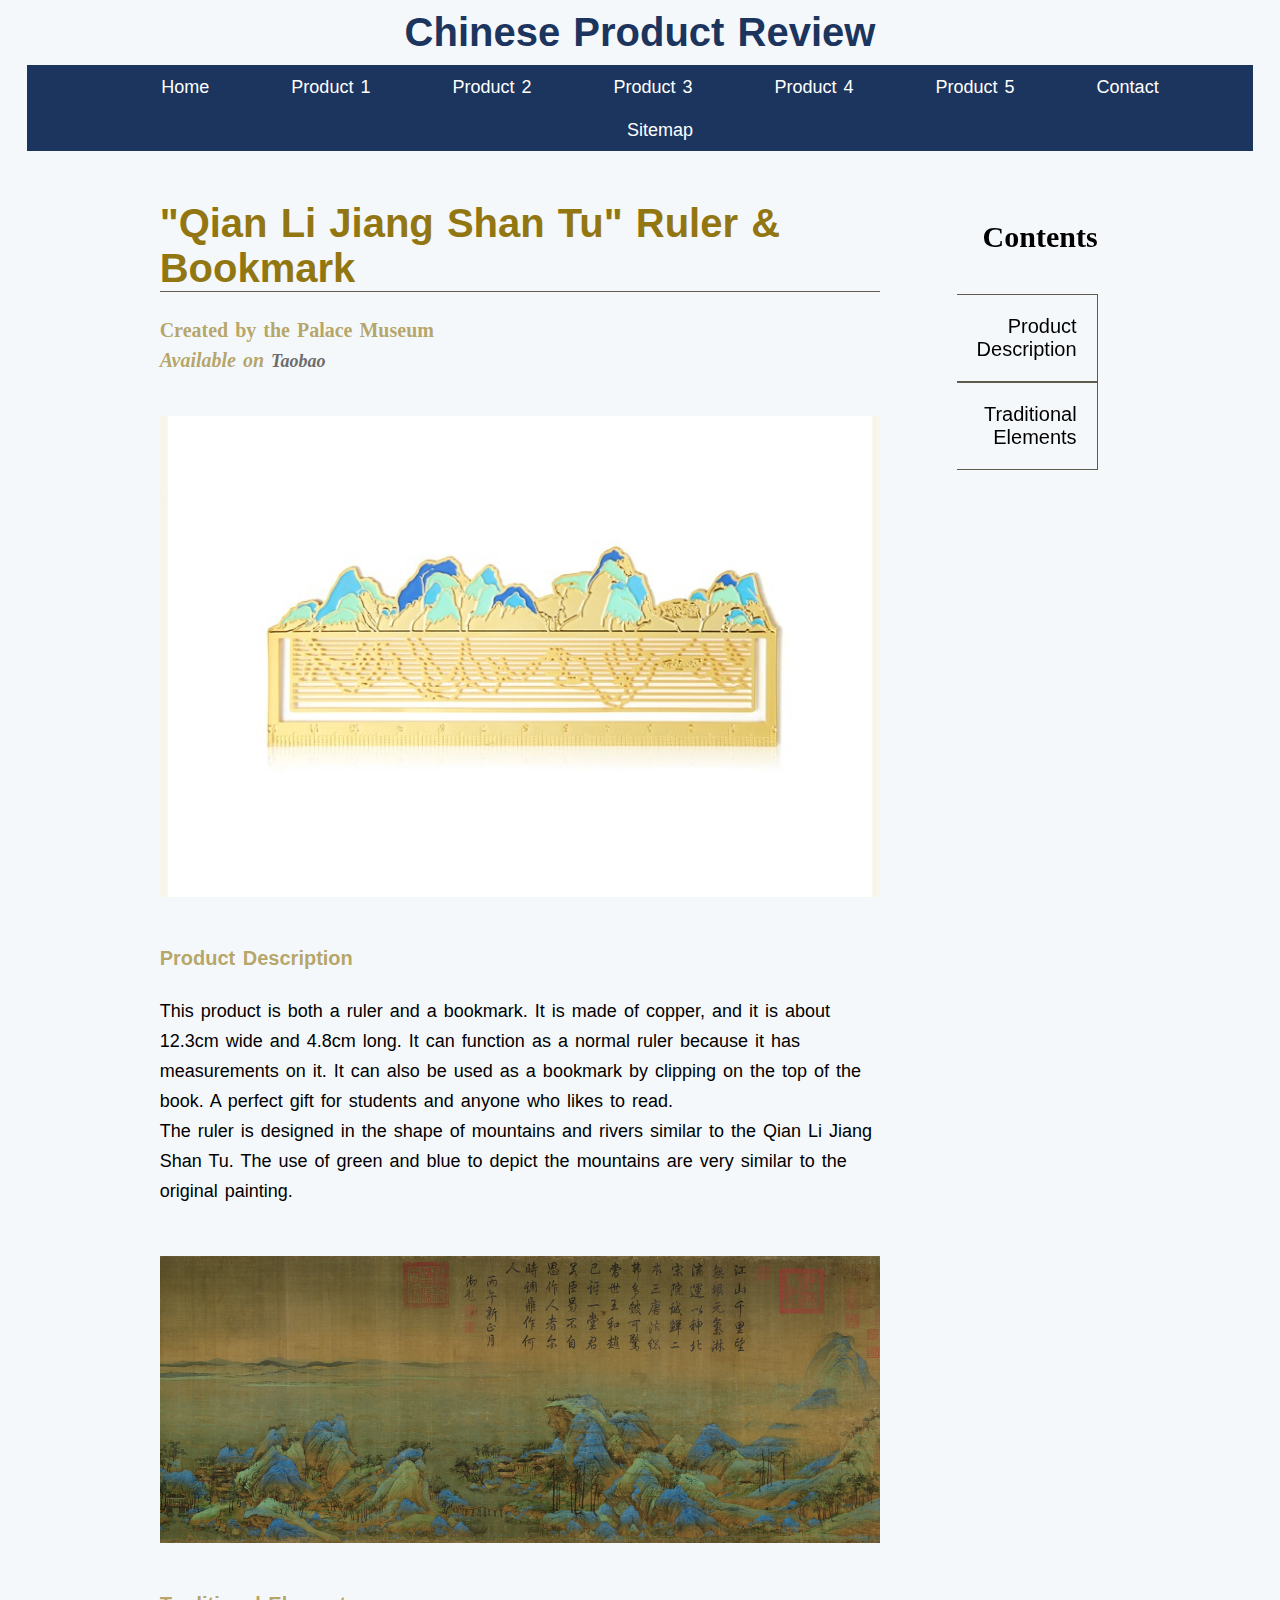
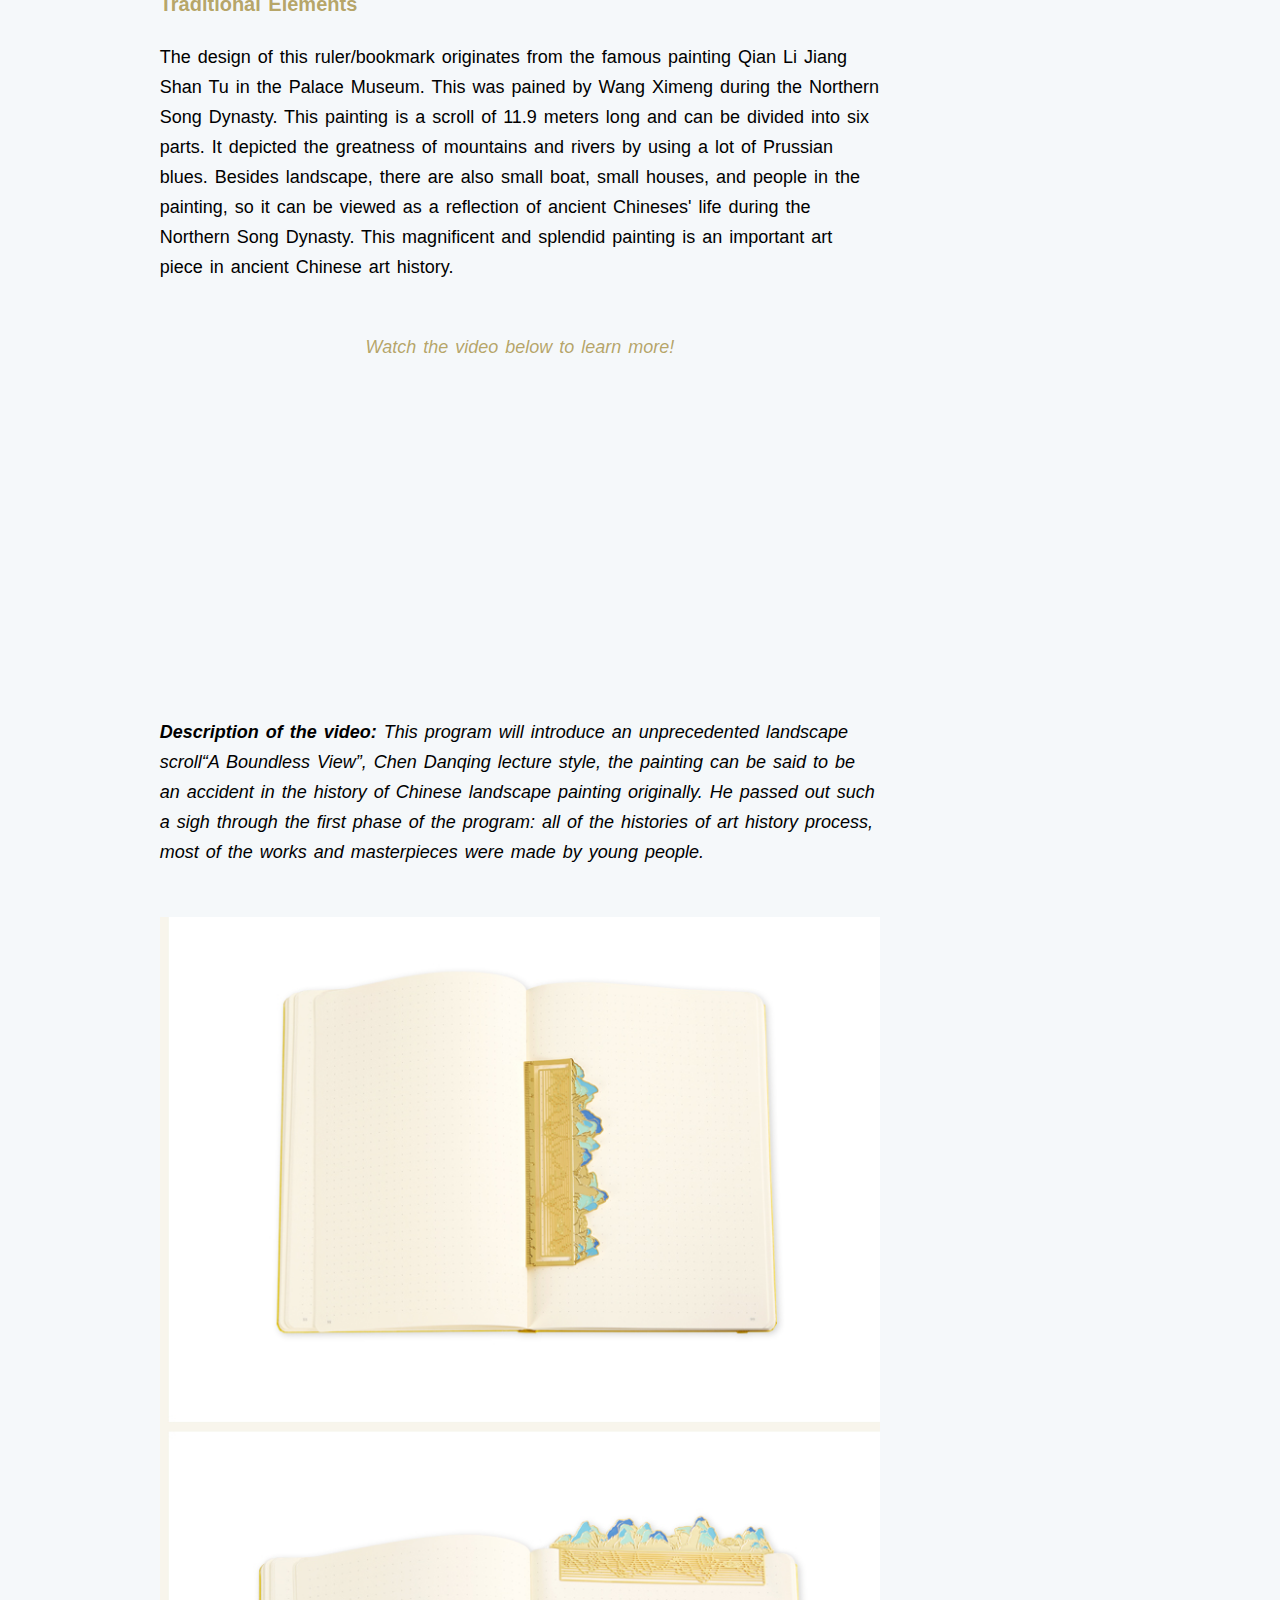
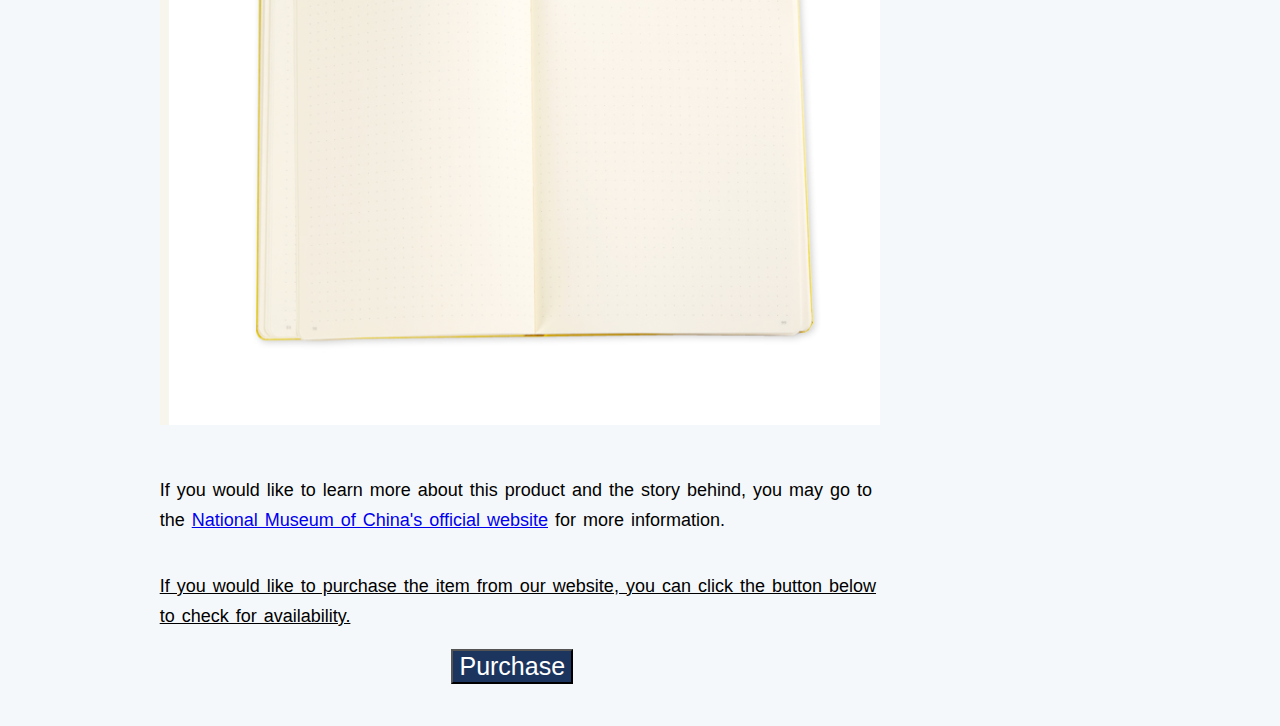
<file: content3.html>
<!DOCTYPE html>
<html lang="en">
  <head>
    <meta charset="UTF-8" />
    <meta http-equiv="X-UA-Compatible" content="IE=edge" />
    <meta name="viewport" content="width=device-width, initial-scale=1.0" />
    <meta
      name="description"
      content="about products with creative designs and traditional Chinese
    culture elements"
    />
    <meta
      name="keywords"
      content="Chinese Culture, Creative Products, Design"
    />
    <mate name="author" content="Xuyang Jiang from Babson College" />
    <title>Document</title>
    <link rel="stylesheet" href="css/header+content.css" />
    <link rel="icon" href="images/favicon.ico" type="image/x-icon" />
    <style>
      #videointro {
        font-size: 20px;
        text-align: center;
        font-style: italic;
        width: 57%;
        margin-top: 50px;
        margin-bottom: 20px;
        margin-left: 12%;
        margin-right: 31%;
        color: rgba(146, 118, 18, 0.651);
      }

      #video {
        width: 57%;
        margin-left: 12%;
        margin-right: 31%;
        margin-bottom: 50px;
      }

      iframe {
        margin-left: auto;
        margin-right: auto;
        display: block;
        margin-bottom: 20px;
      }

      #video p {
        font-size: 18px;
        line-height: 30px;
        font-style: italic;
      }
    </style>
  </head>
  <body>
    <div id="header">
      <h1 id="topheader">Chinese Product Review</h1>
      <div id="navigation">
        <ul id="nav">
          <li><a class="texta" href="index.html">Home</a></li>
          <li><a class="texta" href="content1.html">Product 1</a></li>
          <li><a class="texta" href="content2.html">Product 2</a></li>
          <li><a class="texta" href="content3.html">Product 3</a></li>
          <li><a class="texta" href="content4.html">Product 4</a></li>
          <li><a class="texta" href="content5.html">Product 5</a></li>
          <li><a class="texta" href="contact.html">Contact</a></li>
          <li><a class="texta" href="sitemap.html">Sitemap</a></li>
        </ul>
      </div>
    </div>

    <div id="title">
      <h2 id="titleh2">"Qian Li Jiang Shan Tu" Ruler & Bookmark</h2>
      <h3 id="titleh3">Created by the Palace Museum</h3>
      <h3 id="titleh3-2">
        <i
          >Available on
          <a
            class="texta"
            href="https://item.taobao.com/item.htm?spm=2013.1.0.0.56131603ex3jZl&id=554306915976&scm=1007.12144.95220.42296_0_0&pvid=9da395b2-139d-4e8a-bd67-26c2053a5b72&utparam=%7B%22x_hestia_source%22%3A%2242296%22%2C%22x_object_type%22%3A%22item%22%2C%22x_hestia_subsource%22%3A%22default%22%2C%22x_mt%22%3A0%2C%22x_src%22%3A%2242296%22%2C%22x_pos%22%3A2%2C%22wh_pid%22%3A-1%2C%22x_pvid%22%3A%229da395b2-139d-4e8a-bd67-26c2053a5b72%22%2C%22scm%22%3A%221007.12144.95220.42296_0_0%22%2C%22x_object_id%22%3A554306915976%7D"
            >Taobao</a
          ></i
        >
      </h3>
    </div>
    <div id="contents">
      <!-- this part will be floating as users scroll down-->
      <h4 id="contenth4">Contents</h4>
      <ul>
        <li><a href="#desc">Product Description</a></li>
        <li><a href="#elem">Traditional Elements</a></li>
      </ul>
    </div>
    <div class="pic">
      <img
        id="pic1"
        src="images/qianlijiangshan1.jpg"
        alt="qianlijiangshan"
        title="qianlijiangshan"
      />
    </div>
    <div class="text" id="desc">
      <h4>Product Description</h4>
      <p id="paraone">
        This product is both a ruler and a bookmark. It is made of copper, and
        it is about 12.3cm wide and 4.8cm long. It can function as a normal
        ruler because it has measurements on it. It can also be used as a
        bookmark by clipping on the top of the book. A perfect gift for students
        and anyone who likes to read.
        <br />
        The ruler is designed in the shape of mountains and rivers similar to
        the Qian Li Jiang Shan Tu. The use of green and blue to depict the
        mountains are very similar to the original painting.
      </p>
    </div>
    <div class="pic">
      <img
        id="pic2"
        src="images/qianlijiangshan2.jpg"
        alt="qianlijiangshan"
        title="qianlijiangshan"
      />
    </div>
    <div class="text" id="elem">
      <h4>Traditional Elements</h4>
      <p id="paratwo">
        The design of this ruler/bookmark originates from the famous painting
        Qian Li Jiang Shan Tu in the Palace Museum. This was pained by Wang
        Ximeng during the Northern Song Dynasty. This painting is a scroll of
        11.9 meters long and can be divided into six parts. It depicted the
        greatness of mountains and rivers by using a lot of Prussian blues.
        Besides landscape, there are also small boat, small houses, and people
        in the painting, so it can be viewed as a reflection of ancient
        Chineses' life during the Northern Song Dynasty. This magnificent and
        splendid painting is an important art piece in ancient Chinese art
        history.
      </p>
    </div>
    <div id="videointro">
      <p>Watch the video below to learn more!</p>
    </div>
    <div id="video">
      <iframe
        width="560"
        height="315"
        src="https://www.youtube.com/embed/wSHc9M6j9vI"
        title="YouTube video player"
        frameborder="0"
        allow="accelerometer; autoplay; clipboard-write; encrypted-media; gyroscope; picture-in-picture"
        allowfullscreen
      ></iframe>
      <p id="parafive">
        <b>Description of the video: </b>This program will introduce an
        unprecedented landscape scroll“A Boundless View”, Chen Danqing lecture
        style, the painting can be said to be an accident in the history of
        Chinese landscape painting originally. He passed out such a sigh through
        the first phase of the program: all of the histories of art history
        process, most of the works and masterpieces were made by young people.
      </p>
    </div>
    <div class="pic">
      <img
        id="pic3"
        src="images/qianlijiangshan3.jpg"
        alt="qianlijiangshan"
        title="qianlijiangshan"
      />
    </div>
    <div class="text">
      <p id="parathree">
        If you would like to learn more about this product and the story behind,
        you may go to the
        <a class="texta" href="https://en.dpm.org.cn/"
          >National Museum of China's official website</a
        >
        for more information.
      </p>
      <br />
      <p id="parafour">
        <u
          >If you would like to purchase the item from our website, you can
          click the button below to check for availability.</u
        >
      </p>

      <div id="joinlist">
        <button id="button" type="button">Purchase</button>
      </div>
    </div>
    <script>
      // create function textbold() for all p elements so that when viewers mouseover to the paragraphs, the text will become bold

      function textbold(paraId) {
        let para = document.getElementById(paraId);
        para.style.fontWeight = "bold";
      }

      document
        .getElementById("paraone")
        .addEventListener("mouseover", function () {
          textbold("paraone");
        });

      document
        .getElementById("paratwo")
        .addEventListener("mouseover", function () {
          textbold("paratwo");
        });

      document
        .getElementById("parathree")
        .addEventListener("mouseover", function () {
          textbold("parathree");
        });

      document
        .getElementById("parafive")
        .addEventListener("mouseover", function () {
          textbold("parafour");
        });

      function textback(paraId) {
        let para = document.getElementById(paraId);
        para.style.fontWeight = "normal";
      }

      document
        .getElementById("paraone")
        .addEventListener("mouseleave", function () {
          textback("paraone");
        });

      document
        .getElementById("paratwo")
        .addEventListener("mouseleave", function () {
          textback("paratwo");
        });

      document
        .getElementById("parathree")
        .addEventListener("mouseleave", function () {
          textback("parathree");
        });

      document
        .getElementById("parafour")
        .addEventListener("mouseleave", function () {
          textback("parafour");
        });

      //create a function purchase() to create an alert message that tells the user their number on the
      //waiting list (number equals to the order users clicked the button), and also changed the text
      //to show that this product sold out

      function purchase() {
        let num = parseInt(Math.random() * 1000 + 100);
        alert(
          "Sorry, this item is sold out already. Your number on the waiting list is " +
            num +
            ""
        );
        let textchange = document.getElementById("parafour").innerText;
        textchange =
          "Sorry the item is sold out already. Please check back in future to purchase the item.";
        document.getElementById("parafour").innerText = textchange;
        document.getElementById("parafour").style.textDecoration = "underline";
      }

      document.getElementById("button").onclick = function () {
        purchase();
      };

      //create a function changefontsize() when screen width < screen height
      //reference: https://stackoverflow.com/questions/19371122/execute-function-based-on-screen-size
      function changefontsize() {
        console.log("#####STARTING POINT######");
        let window_width = window.innerWidth;
        console.log("current window width is " + window_width + "");
        let window_height = window.innerHeight;
        console.log("current window height is " + window_height + "");
        //reference: https://developer.mozilla.org/en-US/docs/Web/API/Window/getComputedStyle
        let topheadersize = window.getComputedStyle(
          document.getElementById("topheader")
        ).fontSize;
        console.log("#header h1's font size is " + topheadersize + "");
        const aaa = document.querySelectorAll("a");
        const lilili = document.querySelectorAll("li");
        let titleh2size = window.getComputedStyle(
          document.getElementById("titleh2")
        ).fontSize;
        console.log("titleh2 font size is " + titleh2size + "");
        let titleh3size = window.getComputedStyle(
          document.getElementById("titleh3")
        ).fontSize;
        console.log("titleh3 font size is " + titleh3size + "");
        const allh4 = document.querySelectorAll("h4");
        const allp = document.querySelectorAll("p");
        const textaaa = document.querySelectorAll(".texta");
        const alltextdiv = document.querySelectorAll(".text");

        if (window_width < window_height) {
          //change the font of header "Chinese Product Review"
          console.log("...start to make font size responsive...");
          document.getElementById("topheader").style.fontSize = "4vw";

          //change the font of a elements in the navigation bar
          //reference: https://bobbyhadz.com/blog/javascript-change-style-of-all-elements-with-class
          aaa.forEach((a) => {
            a.style.fontSize = "3vw";
          });

          //change the padding of all li elements in the navigation bar
          lilili.forEach((li) => {
            li.style.padding = "1vw";
          });
          //change font size and line height of #titleh2 and #titleh3
          document.getElementById("titleh2").style.fontSize = "3.2vw";
          document.getElementById("titleh3").style.fontSize = "2.2vw";
          document.getElementById("titleh3").style.lineHeight = "1.5vw";
          document.getElementById("titleh3-2").style.fontSize = "2.2vw";
          document.getElementById("titleh3-2").style.lineHeight = "1.5vw";

          //change font size of all h4 elements
          allh4.forEach((h4) => {
            h4.style.fontSize = "2.2vw";
          });

          //change font size and line height of all p elements
          allp.forEach((p) => {
            p.style.fontSize = "2vw";
            p.style.lineHeight = "2.5vw";
          });

          //change font size of all a elements within the body (not the a in header)
          textaaa.forEach((a) => {
            a.style.fontSize = "2vw";
          });

          //change margintop and marginbottom of all text div
          alltextdiv.forEach((text) => {
            text.style.marginTop = "20px";
            text.style.marginBottom = "20px";
          });

          //change font size of button
          document.getElementById("button").style.fontSize = "2.2vw";

          //change content h4 font size to 2.2vw
          document.getElementById("contenth4").style.fontSize = "2.5vw";
          document.getElementById("contenth4").style.textAlign = "center";

          //change the css of #contents, to make it above the title and
          document.getElementById("contents").style.top = "0";
          document.getElementById("contents").style.right = "0";
          document.getElementById("contents").style.position = "relative";
          document.getElementById("contents").style.marginLeft = "12%";
          document.getElementById("contents").style.marginRight = "31%";
        } else {
          //return the font of header "Chinese Product Review" to 40px
          document.getElementById("topheader").style.fontSize = "40px";
          console.log("#header h1's font size is " + topheadersize + "");

          //return the font of a elements in the navigation bar to 20px
          aaa.forEach((a) => {
            a.style.fontSize = "20px";
          });

          //return the padding of all li elements in the navigation bar to 10px
          lilili.forEach((li) => {
            li.style.padding = "1opx";
          });

          //return the font size of #titleh2 and #titleh3 to 40px andd 20px
          document.getElementById("titleh2").style.fontSize = "40px";
          document.getElementById("titleh3").style.fontSize = "20px";
          document.getElementById("titleh3").style.lineHeight = "10px";
          document.getElementById("titleh3-2").style.fontSize = "20px";
          document.getElementById("titleh3-2").style.lineHeight = "10px";

          //return the font size of all h4 elements to 20px
          allh4.forEach((h4) => {
            h4.style.fontSize = "20px";
          });

          //return the font size and line height of all p elements to 18px
          allp.forEach((p) => {
            p.style.fontSize = "18px";
            p.style.lineHeight = "30px";
          });

          //return the font size of all a elements within the body (not the a in header)
          textaaa.forEach((a) => {
            a.style.fontSize = "18px";
          });

          //return margin top and margin bottom for all text div
          alltextdiv.forEach((text) => {
            text.style.marginTop = "50px";
            text.style.marginBottom = "50px";
          });

          //return font size of button to 25px
          document.getElementById("button").style.fontSize = "25px";

          //creturn the css of #contents, to make it above the title and
          document.getElementById("contents").style.top = "150px";
          document.getElementById("contents").style.right = "50px";
          document.getElementById("contents").style.position = "fixed";
          document.getElementById("contents").style.marginLeft = "70%";
          document.getElementById("contents").style.marginRight = "8%";

          //return the css of contenth4
          document.getElementById("contenth4").style.fontSize = "30px";
          document.getElementById("contenth4").style.textAlign = "right";
        }
      }

      window.onresize = function () {
        changefontsize();
      };
    </script>
  </body>
</html>
</file>
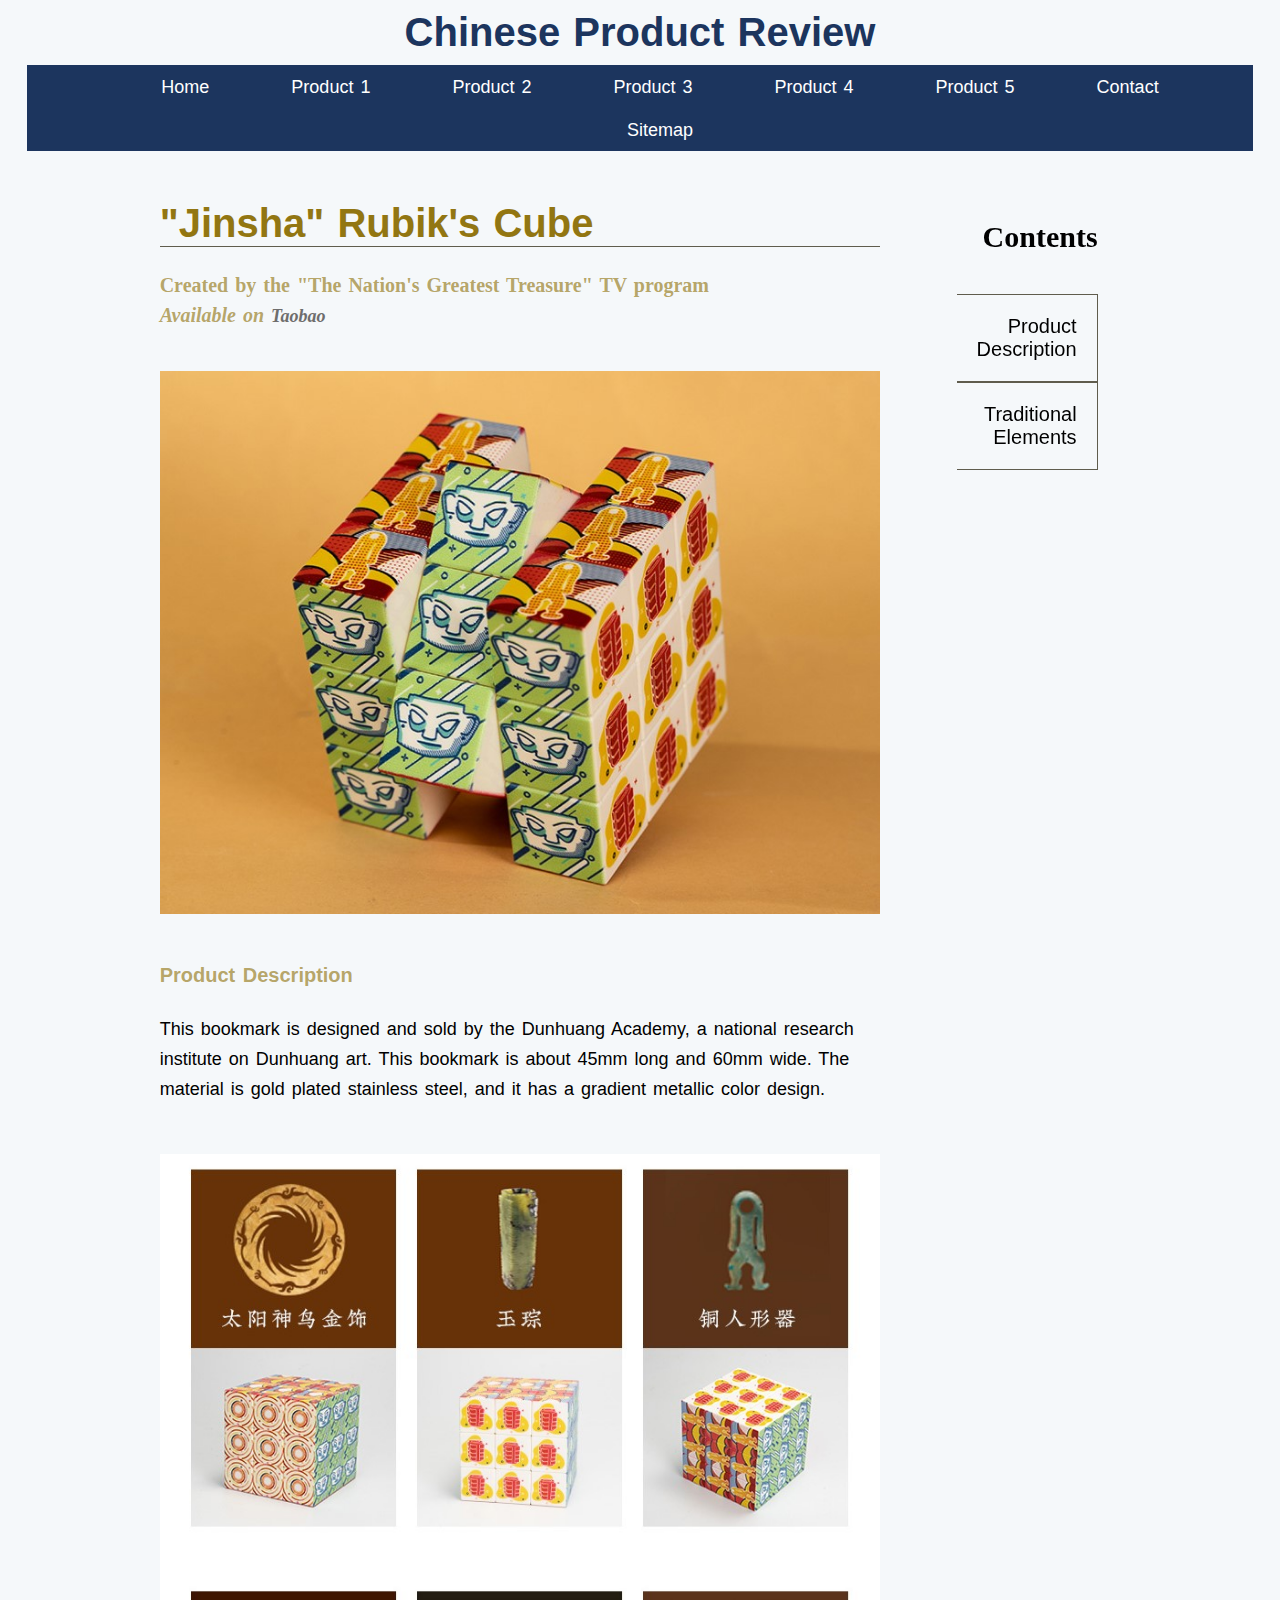
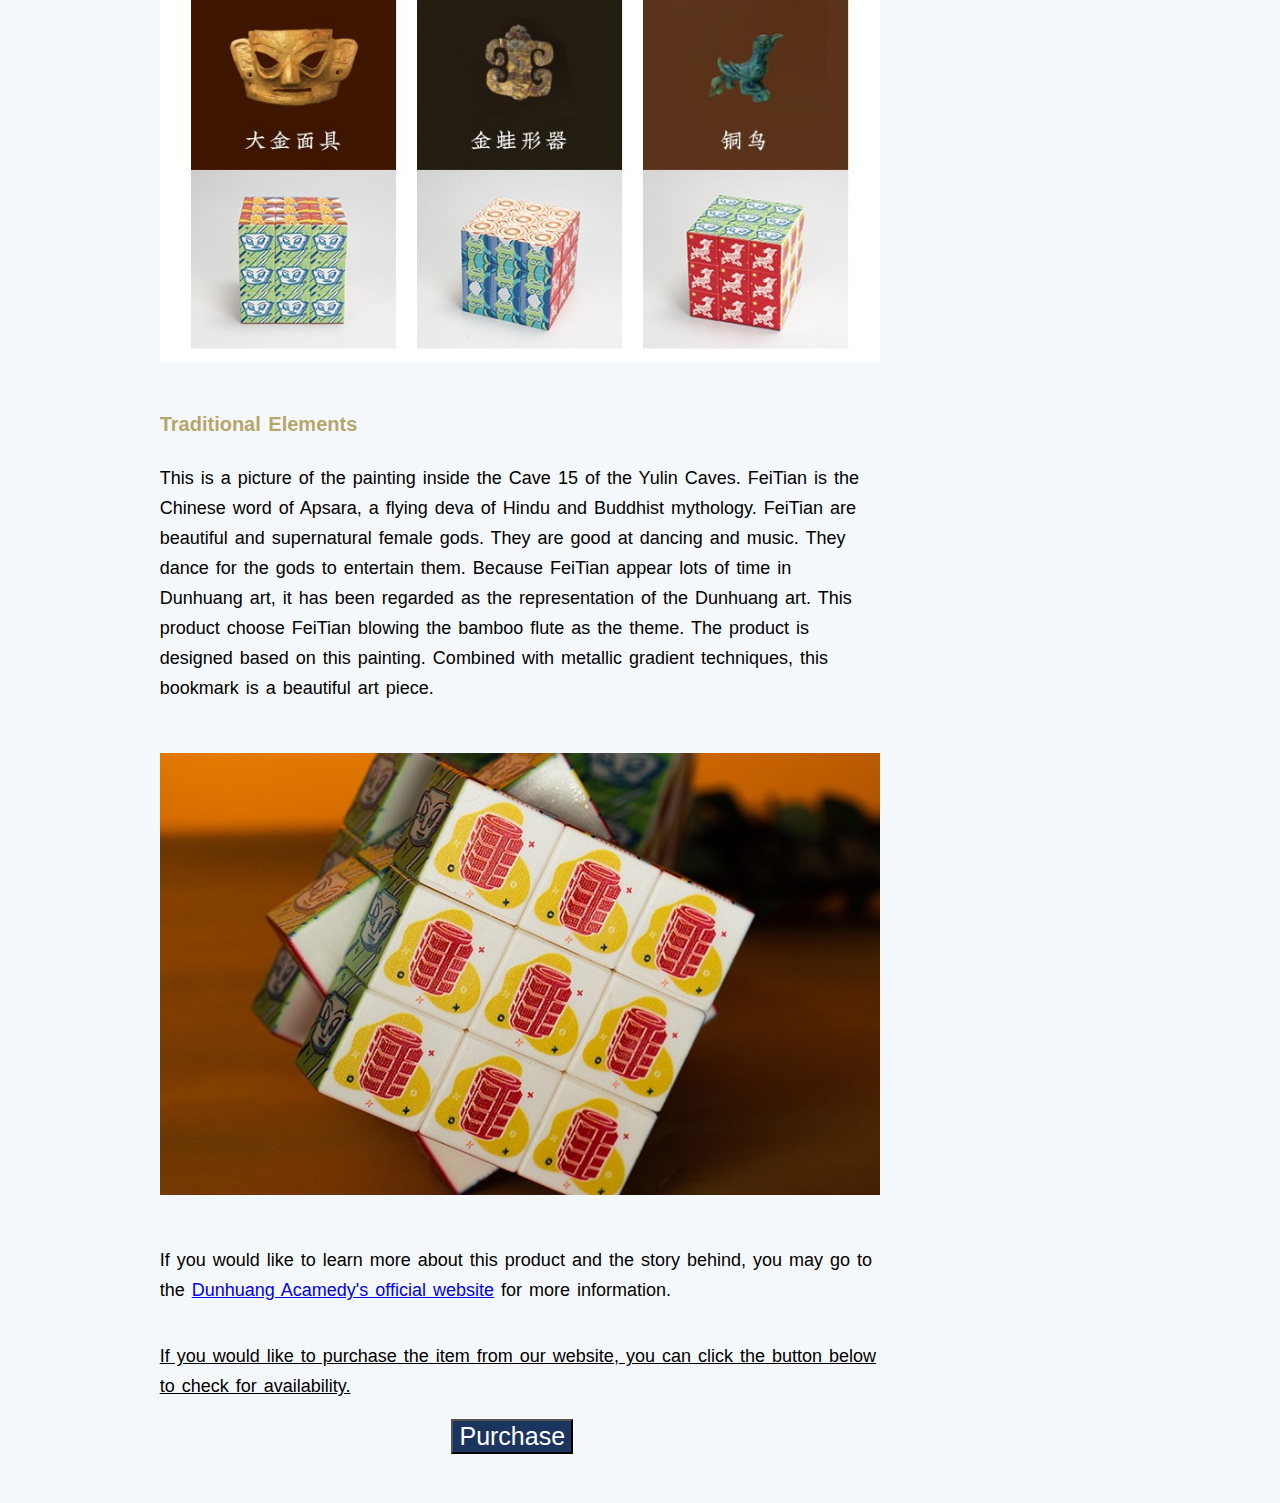
<file: content4.html>
<!DOCTYPE html>
<html lang="en">
  <head>
    <meta charset="UTF-8" />
    <meta http-equiv="X-UA-Compatible" content="IE=edge" />
    <meta name="viewport" content="width=device-width, initial-scale=1.0" />
    <meta
      name="description"
      content="about products with creative designs and traditional Chinese
    culture elements"
    />
    <meta
      name="keywords"
      content="Chinese Culture, Creative Products, Design"
    />
    <mate name="author" content="Xuyang Jiang from Babson College" />
    <title>Document</title>
    <link rel="stylesheet" href="css/header+content.css" />
    <link rel="icon" href="images/favicon.ico" type="image/x-icon" />
  </head>
  <body>
    <div id="header">
      <h1 id="topheader">Chinese Product Review</h1>
      <div id="navigation">
        <ul id="nav">
          <li><a class="texta" href="index.html">Home</a></li>
          <li><a class="texta" href="content1.html">Product 1</a></li>
          <li><a class="texta" href="content2.html">Product 2</a></li>
          <li><a class="texta" href="content3.html">Product 3</a></li>
          <li><a class="texta" href="content4.html">Product 4</a></li>
          <li><a class="texta" href="content5.html">Product 5</a></li>
          <li><a class="texta" href="contact.html">Contact</a></li>
          <li><a class="texta" href="sitemap.html">Sitemap</a></li>
        </ul>
      </div>
    </div>

    <div id="title">
      <h2 id="titleh2" v>"Jinsha" Rubik's Cube</h2>
      <h3 id="titleh3">
        Created by the "The Nation's Greatest Treasure" TV program
      </h3>
      <h3 id="titleh3-2">
        <i
          >Available on
          <a
            class="texta"
            href="https://detail.tmall.com/item.htm?spm=a1z10.5-b.w4011-21062092750.184.107b4256RMfvGD&id=642960879338&rn=fd5e91287bb3ddcbd5cb8c94ec036c52&abbucket=2"
            >Taobao</a
          ></i
        >
      </h3>
    </div>
    <div id="contents">
      <!-- this part will be floating as users scroll down-->
      <h4 id="contenth4">Contents</h4>
      <ul>
        <li><a href="#desc">Product Description</a></li>
        <li><a href="#elem">Traditional Elements</a></li>
      </ul>
    </div>
    <div class="pic" id="picone">
      <img id="pic1" src="images/jinsha1.jpg" alt="Jinsha" title="Jinsha" />
    </div>
    <div class="text" id="desc">
      <h4>Product Description</h4>
      <p id="paraone">
        This bookmark is designed and sold by the Dunhuang Academy, a national
        research institute on Dunhuang art. This bookmark is about 45mm long and
        60mm wide. The material is gold plated stainless steel, and it has a
        gradient metallic color design.
      </p>
    </div>
    <div class="pic">
      <img id="pic2" src="images/jinsha3.jpg" alt="Jinsha" title="Jinsha" />
    </div>
    <div class="text" id="elem">
      <h4>Traditional Elements</h4>
      <p id="paratwo">
        This is a picture of the painting inside the Cave 15 of the Yulin Caves.
        FeiTian is the Chinese word of Apsara, a flying deva of Hindu and
        Buddhist mythology. FeiTian are beautiful and supernatural female gods.
        They are good at dancing and music. They dance for the gods to entertain
        them. Because FeiTian appear lots of time in Dunhuang art, it has been
        regarded as the representation of the Dunhuang art. This product choose
        FeiTian blowing the bamboo flute as the theme. The product is designed
        based on this painting. Combined with metallic gradient techniques, this
        bookmark is a beautiful art piece.
      </p>
    </div>
    <div class="pic">
      <img id="pic3" src="images/jinsha2.jpg" alt="Jinsha" title="Jinsha" />
    </div>
    <div class="text">
      <p id="parathree">
        If you would like to learn more about this product and the story behind,
        you may go to the
        <a class="texta" href="https://www.dha.ac.cn/"
          >Dunhuang Acamedy's official website</a
        >
        for more information.
      </p>
      <br />
      <p id="parafour">
        <u
          >If you would like to purchase the item from our website, you can
          click the button below to check for availability.</u
        >
      </p>

      <div id="joinlist">
        <button id="button" type="button">Purchase</button>
      </div>
    </div>
    <script>
      // create function textbold() for all p elements so that when viewers mouseover to the paragraphs, the text will become bold

      function textbold(paraId) {
        let para = document.getElementById(paraId);
        para.style.fontWeight = "bold";
      }

      document
        .getElementById("paraone")
        .addEventListener("mouseover", function () {
          textbold("paraone");
        });

      document
        .getElementById("paratwo")
        .addEventListener("mouseover", function () {
          textbold("paratwo");
        });

      document
        .getElementById("parathree")
        .addEventListener("mouseover", function () {
          textbold("parathree");
        });

      function textback(paraId) {
        let para = document.getElementById(paraId);
        para.style.fontWeight = "normal";
      }

      document
        .getElementById("paraone")
        .addEventListener("mouseleave", function () {
          textback("paraone");
        });

      document
        .getElementById("paratwo")
        .addEventListener("mouseleave", function () {
          textback("paratwo");
        });

      document
        .getElementById("parathree")
        .addEventListener("mouseleave", function () {
          textback("parathree");
        });

      //create a function purchase() to create an alert message that tells the user their number on the
      //waiting list (number equals to the order users clicked the button), and also changed the text
      //to show that this product sold out

      function purchase() {
        let num = parseInt(Math.random() * 1000 + 100);
        alert(
          "Sorry, this item is sold out already. Your number on the waiting list is " +
            num +
            ""
        );
        let textchange = document.getElementById("parafour").innerText;
        textchange =
          "Sorry the item is sold out already. Please check back in future to purchase the item.";
        document.getElementById("parafour").innerText = textchange;
        document.getElementById("parafour").style.textDecoration = "underline";
      }

      document.getElementById("button").onclick = function () {
        purchase();
      };

      //create a function purchase() to create an alert message that tells the user their number on the
      //waiting list (number equals to the order users clicked the button), and also changed the text
      //to show that this product sold out

      function purchase() {
        let num = parseInt(Math.random() * 1000 + 100);
        alert(
          "Sorry, this item is sold out already. Your number on the waiting list is " +
            num +
            ""
        );
        let textchange = document.getElementById("parafour").innerText;
        textchange =
          "Sorry the item is sold out already. Please check back in future to purchase the item.";
        document.getElementById("parafour").innerText = textchange;
        document.getElementById("parafour").style.textDecoration = "underline";
      }

      document.getElementById("button").onclick = function () {
        purchase();
      };

      //create a function changefontsize() when screen width < screen height
      //reference: https://stackoverflow.com/questions/19371122/execute-function-based-on-screen-size
      function changefontsize() {
        console.log("#####STARTING POINT######");
        let window_width = window.innerWidth;
        console.log("current window width is " + window_width + "");
        let window_height = window.innerHeight;
        console.log("current window height is " + window_height + "");
        //reference: https://developer.mozilla.org/en-US/docs/Web/API/Window/getComputedStyle
        let topheadersize = window.getComputedStyle(
          document.getElementById("topheader")
        ).fontSize;
        console.log("#header h1's font size is " + topheadersize + "");
        const aaa = document.querySelectorAll("a");
        const lilili = document.querySelectorAll("li");
        let titleh2size = window.getComputedStyle(
          document.getElementById("titleh2")
        ).fontSize;
        console.log("titleh2 font size is " + titleh2size + "");
        let titleh3size = window.getComputedStyle(
          document.getElementById("titleh3")
        ).fontSize;
        console.log("titleh3 font size is " + titleh3size + "");
        const allh4 = document.querySelectorAll("h4");
        const allp = document.querySelectorAll("p");
        const textaaa = document.querySelectorAll(".texta");
        const alltextdiv = document.querySelectorAll(".text");

        if (window_width < window_height) {
          //change the font of header "Chinese Product Review"
          console.log("...start to make font size responsive...");
          document.getElementById("topheader").style.fontSize = "4vw";

          //change the font of a elements in the navigation bar
          //reference: https://bobbyhadz.com/blog/javascript-change-style-of-all-elements-with-class
          aaa.forEach((a) => {
            a.style.fontSize = "3vw";
          });

          //change the padding of all li elements in the navigation bar
          lilili.forEach((li) => {
            li.style.padding = "1vw";
          });
          //change font size and line height of #titleh2 and #titleh3
          document.getElementById("titleh2").style.fontSize = "3.2vw";
          document.getElementById("titleh3").style.fontSize = "2.2vw";
          document.getElementById("titleh3").style.lineHeight = "1.5vw";
          document.getElementById("titleh3-2").style.fontSize = "2.2vw";
          document.getElementById("titleh3-2").style.lineHeight = "1.5vw";

          //change font size of all h4 elements
          allh4.forEach((h4) => {
            h4.style.fontSize = "2.2vw";
          });

          //change font size and line height of all p elements
          allp.forEach((p) => {
            p.style.fontSize = "2vw";
            p.style.lineHeight = "2.5vw";
          });

          //change font size of all a elements within the body (not the a in header)
          textaaa.forEach((a) => {
            a.style.fontSize = "2vw";
          });

          //change margintop and marginbottom of all text div
          alltextdiv.forEach((text) => {
            text.style.marginTop = "20px";
            text.style.marginBottom = "20px";
          });

          //change font size of button
          document.getElementById("button").style.fontSize = "2.2vw";

          //change content h4 font size to 2.2vw
          document.getElementById("contenth4").style.fontSize = "2.5vw";
          document.getElementById("contenth4").style.textAlign = "center";

          //change the css of #contents, to make it above the title and
          document.getElementById("contents").style.top = "0";
          document.getElementById("contents").style.right = "0";
          document.getElementById("contents").style.position = "relative";
          document.getElementById("contents").style.marginLeft = "12%";
          document.getElementById("contents").style.marginRight = "31%";
        } else {
          //return the font of header "Chinese Product Review" to 40px
          document.getElementById("topheader").style.fontSize = "40px";
          console.log("#header h1's font size is " + topheadersize + "");

          //return the font of a elements in the navigation bar to 20px
          aaa.forEach((a) => {
            a.style.fontSize = "20px";
          });

          //return the padding of all li elements in the navigation bar to 10px
          lilili.forEach((li) => {
            li.style.padding = "1opx";
          });

          //return the font size of #titleh2 and #titleh3 to 40px andd 20px
          document.getElementById("titleh2").style.fontSize = "40px";
          document.getElementById("titleh3").style.fontSize = "20px";
          document.getElementById("titleh3").style.lineHeight = "10px";
          document.getElementById("titleh3-2").style.fontSize = "20px";
          document.getElementById("titleh3-2").style.lineHeight = "10px";

          //return the font size of all h4 elements to 20px
          allh4.forEach((h4) => {
            h4.style.fontSize = "20px";
          });

          //return the font size and line height of all p elements to 18px
          allp.forEach((p) => {
            p.style.fontSize = "18px";
            p.style.lineHeight = "30px";
          });

          //return the font size of all a elements within the body (not the a in header)
          textaaa.forEach((a) => {
            a.style.fontSize = "18px";
          });

          //return margin top and margin bottom for all text div
          alltextdiv.forEach((text) => {
            text.style.marginTop = "50px";
            text.style.marginBottom = "50px";
          });

          //return font size of button to 25px
          document.getElementById("button").style.fontSize = "25px";

          //creturn the css of #contents, to make it above the title and
          document.getElementById("contents").style.top = "150px";
          document.getElementById("contents").style.right = "50px";
          document.getElementById("contents").style.position = "fixed";
          document.getElementById("contents").style.marginLeft = "70%";
          document.getElementById("contents").style.marginRight = "8%";

          //return the css of contenth4
          document.getElementById("contenth4").style.fontSize = "30px";
          document.getElementById("contenth4").style.textAlign = "right";
        }
      }

      window.onresize = function () {
        changefontsize();
      };
    </script>
  </body>
</html>
</file>
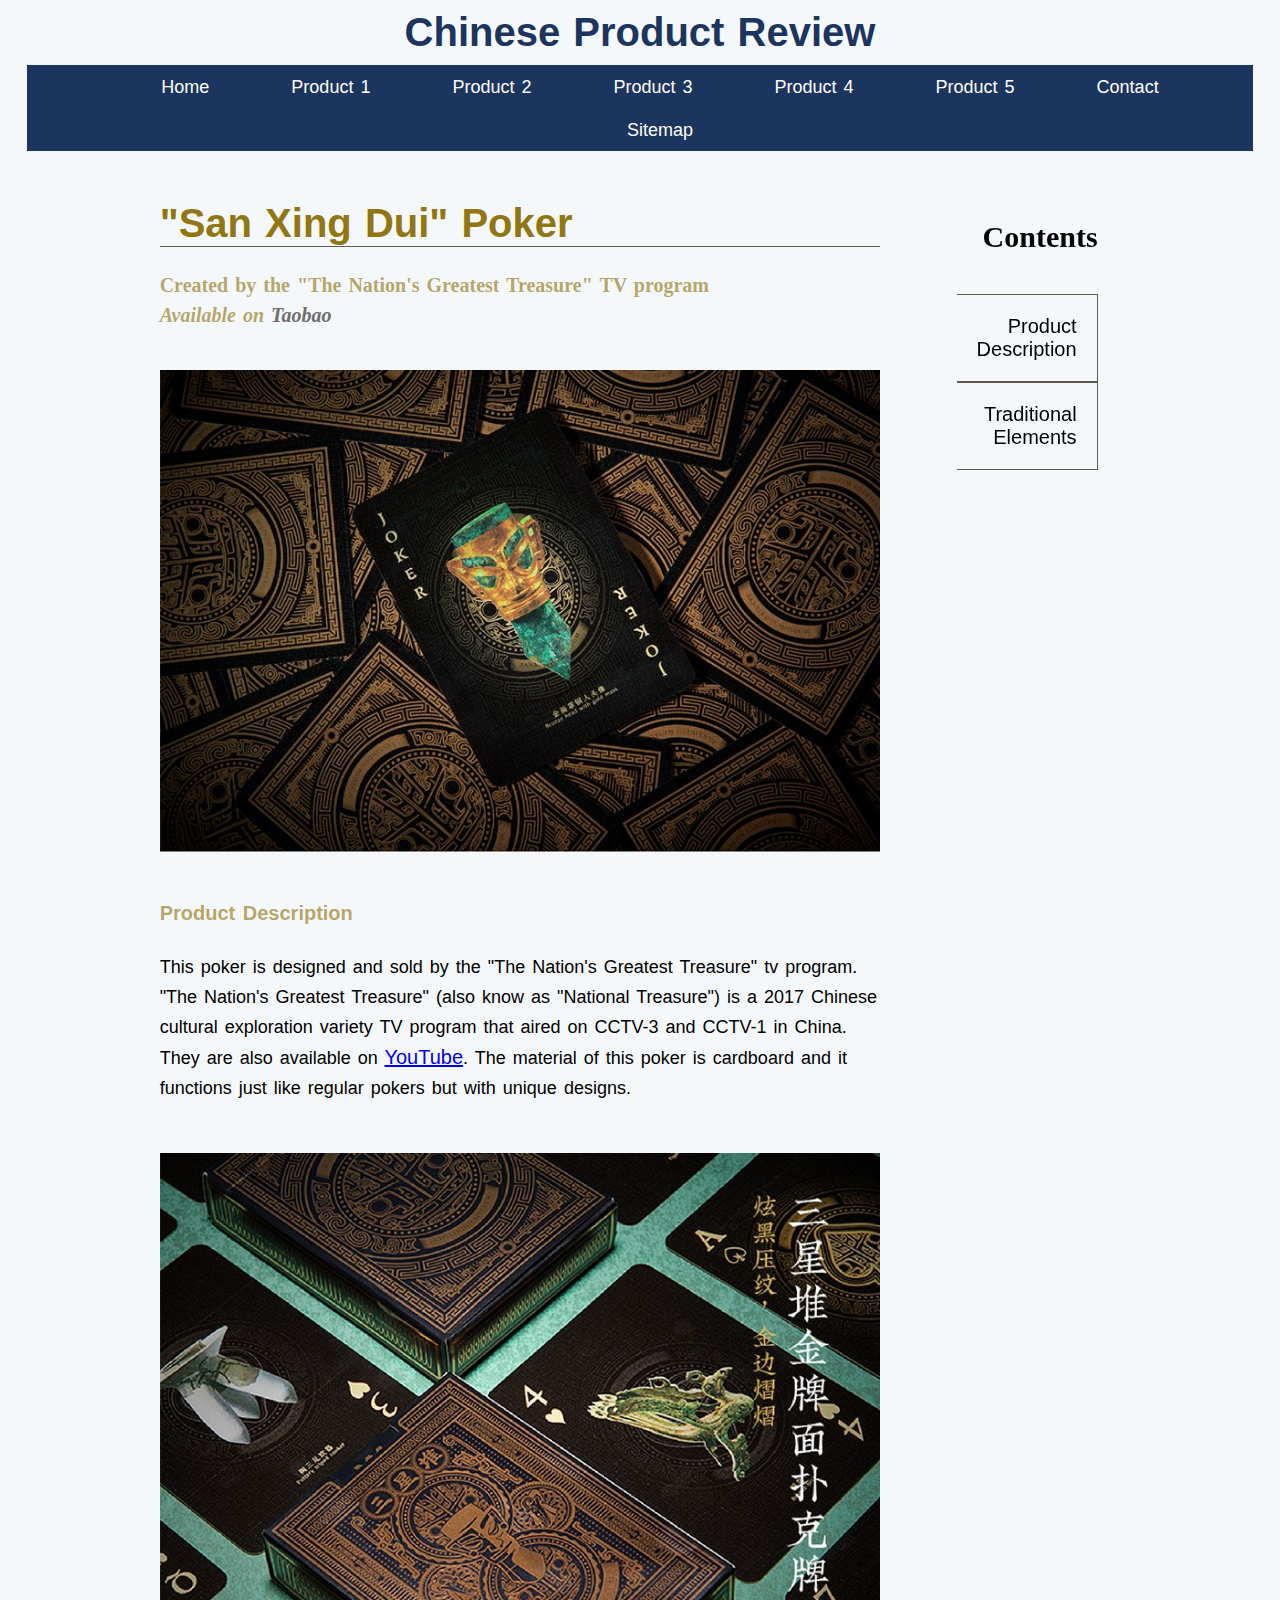
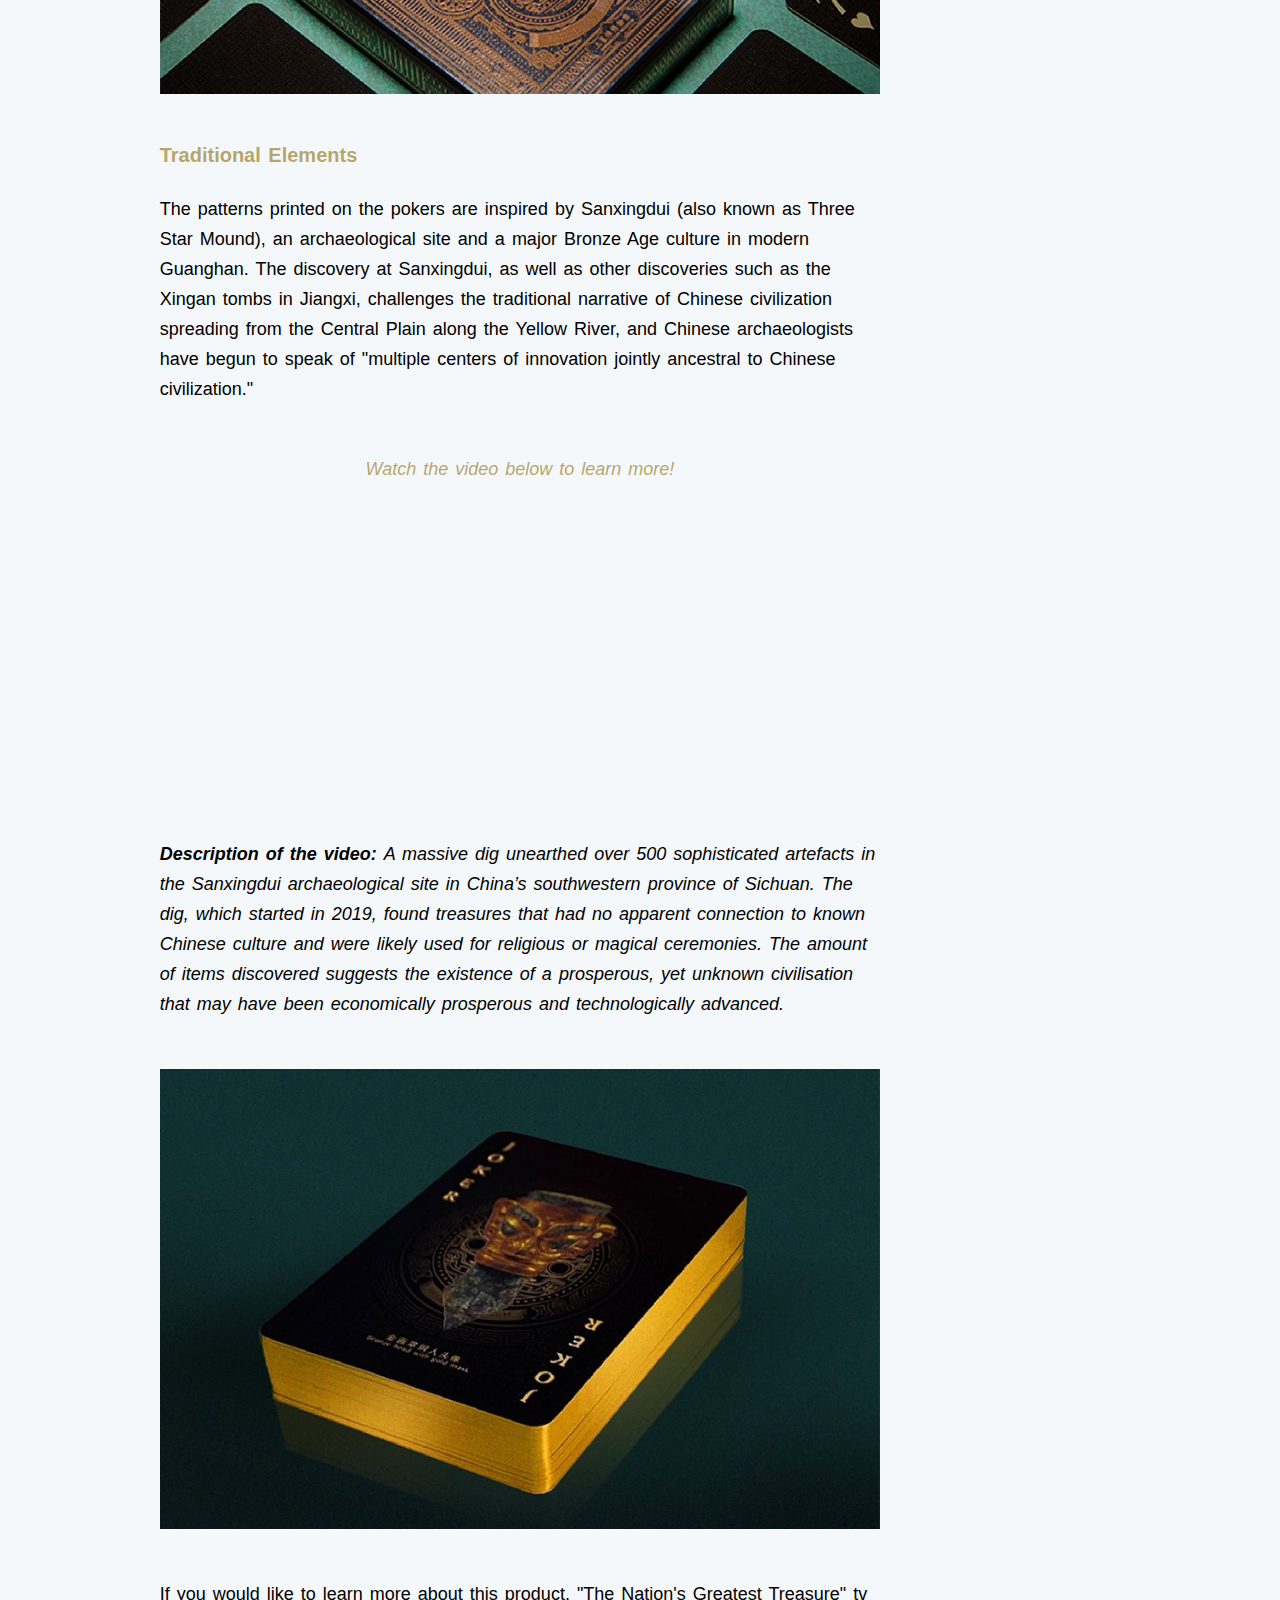
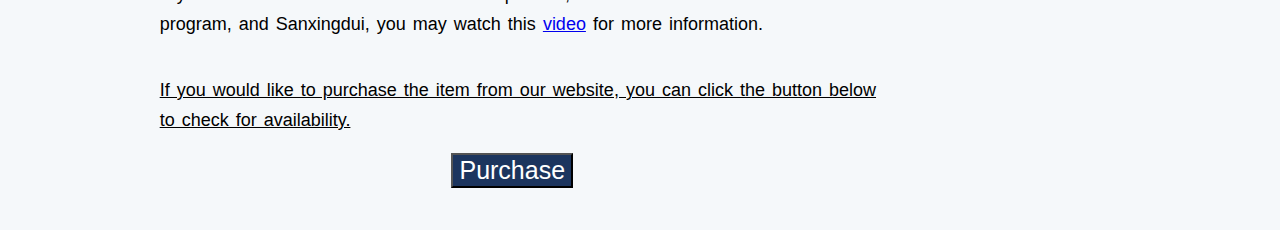
<file: content5.html>
<!DOCTYPE html>
<html lang="en">
  <head>
    <meta charset="UTF-8" />
    <meta http-equiv="X-UA-Compatible" content="IE=edge" />
    <meta name="viewport" content="width=device-width, initial-scale=1.0" />
    <meta
      name="description"
      content="about products with creative designs and traditional Chinese
    culture elements"
    />
    <meta
      name="keywords"
      content="Chinese Culture, Creative Products, Design"
    />
    <mate name="author" content="Xuyang Jiang from Babson College" />
    <title>Document</title>
    <link rel="stylesheet" href="css/header+content.css" />
    <link rel="icon" href="images/favicon.ico" type="image/x-icon" />
    <style>
      #videointro {
        font-size: 20px;
        text-align: center;
        font-style: italic;
        width: 57%;
        margin-top: 50px;
        margin-bottom: 20px;
        margin-left: 12%;
        margin-right: 31%;
        color: rgba(146, 118, 18, 0.651);
      }

      #video {
        width: 57%;
        margin-left: 12%;
        margin-right: 31%;
        margin-bottom: 50px;
      }

      iframe {
        margin-left: auto;
        margin-right: auto;
        display: block;
        margin-bottom: 20px;
      }

      #video p {
        font-size: 18px;
        line-height: 30px;
        font-style: italic;
      }
    </style>
  </head>
  <body>
    <div id="header">
      <h1 id="topheader">Chinese Product Review</h1>
      <div id="navigation">
        <ul id="nav">
          <li><a class="texta" href="index.html">Home</a></li>
          <li><a class="texta" href="content1.html">Product 1</a></li>
          <li><a class="texta" href="content2.html">Product 2</a></li>
          <li><a class="texta" href="content3.html">Product 3</a></li>
          <li><a class="texta" href="content4.html">Product 4</a></li>
          <li><a class="texta" href="content5.html">Product 5</a></li>
          <li><a class="texta" href="contact.html">Contact</a></li>
          <li><a class="texta" href="sitemap.html">Sitemap</a></li>
        </ul>
      </div>
    </div>

    <div id="title">
      <h2 id="titleh2">"San Xing Dui" Poker</h2>
      <h3 id="titleh3">
        Created by the "The Nation's Greatest Treasure" TV program
      </h3>
      <h3 id="titleh3-2">
        <i
          >Available on
          <a
            href="https://detail.tmall.com/item.htm?spm=a1z10.5-b.w4011-21062092750.122.a8ae2411Zjo0yc&id=638294092416&rn=9143355799a8fc64f8646eeaa1d05bea&abbucket=2"
            >Taobao</a
          ></i
        >
      </h3>
    </div>
    <div id="contents">
      <!-- this part will be floating as users scroll down-->
      <h4 id="contenth4">Contents</h4>
      <ul>
        <li><a href="#desc">Product Description</a></li>
        <li><a href="#elem">Traditional Elements</a></li>
      </ul>
    </div>
    <div class="pic" id="picone">
      <img
        id="pic1"
        src="images/sanxingduiPoker.jpg"
        alt="SanXingDuiPoker"
        title="SanXingDuiPoker"
      />
    </div>
    <div class="text" id="desc">
      <h4>Product Description</h4>
      <p id="paraone">
        This poker is designed and sold by the "The Nation's Greatest Treasure"
        tv program. "The Nation's Greatest Treasure" (also know as "National
        Treasure") is a 2017 Chinese cultural exploration variety TV program
        that aired on CCTV-3 and CCTV-1 in China. They are also available on
        <a href="https://www.youtube.com/watch?v=pFsS4DoMWKc">YouTube</a>. The
        material of this poker is cardboard and it functions just like regular
        pokers but with unique designs.
      </p>
    </div>
    <div class="pic">
      <img
        id="pic2"
        src="images/sanxingduiPoker2.jpg"
        alt="SanXingDuiPoker"
        title="SanXingDuiPoker"
      />
    </div>
    <div class="text" id="elem">
      <h4>Traditional Elements</h4>
      <p id="paratwo">
        The patterns printed on the pokers are inspired by Sanxingdui (also
        known as Three Star Mound), an archaeological site and a major Bronze
        Age culture in modern Guanghan. The discovery at Sanxingdui, as well as
        other discoveries such as the Xingan tombs in Jiangxi, challenges the
        traditional narrative of Chinese civilization spreading from the Central
        Plain along the Yellow River, and Chinese archaeologists have begun to
        speak of "multiple centers of innovation jointly ancestral to Chinese
        civilization."
      </p>
    </div>
    <div id="videointro">
      <p>Watch the video below to learn more!</p>
    </div>
    <div id="video">
      <iframe
        width="560"
        height="315"
        src="https://www.youtube.com/embed/TJknwAL8Dsw"
        title="YouTube video player"
        frameborder="0"
        allow="accelerometer; autoplay; clipboard-write; encrypted-media; gyroscope; picture-in-picture"
        allowfullscreen
      ></iframe>
      <p id="parafive">
        <b>Description of the video: </b>
        A massive dig unearthed over 500 sophisticated artefacts in the
        Sanxingdui archaeological site in China’s southwestern province of
        Sichuan. The dig, which started in 2019, found treasures that had no
        apparent connection to known Chinese culture and were likely used for
        religious or magical ceremonies. The amount of items discovered suggests
        the existence of a prosperous, yet unknown civilisation that may have
        been economically prosperous and technologically advanced.
      </p>
    </div>
    <div class="pic">
      <img
        id="pic3"
        src="images/sanxingduiPoker3.jpg"
        alt="SanXingDuiPoker"
        title="SanXingDuiPoker"
      />
    </div>
    <div class="text">
      <p id="parathree">
        If you would like to learn more about this product, "The Nation's
        Greatest Treasure" tv program, and Sanxingdui, you may watch this
        <a class="texta" href="https://www.youtube.com/watch?v=qqmz9Heds2I"
          >video</a
        >
        for more information.
      </p>
      <br />
      <p id="parafour">
        <u
          >If you would like to purchase the item from our website, you can
          click the button below to check for availability.</u
        >
      </p>

      <div id="joinlist">
        <button id="button" type="button">Purchase</button>
      </div>
    </div>
    <script>
      // create function textbold() for all p elements so that when viewers mouseover to the paragraphs, the text will become bold

      function textbold(paraId) {
        let para = document.getElementById(paraId);
        para.style.fontWeight = "bold";
      }

      document
        .getElementById("paraone")
        .addEventListener("mouseover", function () {
          textbold("paraone");
        });

      document
        .getElementById("paratwo")
        .addEventListener("mouseover", function () {
          textbold("paratwo");
        });

      document
        .getElementById("parathree")
        .addEventListener("mouseover", function () {
          textbold("parathree");
        });

      document
        .getElementById("parafour")
        .addEventListener("mouseover", function () {
          textbold("parafour");
        });

      function textback(paraId) {
        let para = document.getElementById(paraId);
        para.style.fontWeight = "normal";
      }

      document
        .getElementById("paraone")
        .addEventListener("mouseleave", function () {
          textback("paraone");
        });

      document
        .getElementById("paratwo")
        .addEventListener("mouseleave", function () {
          textback("paratwo");
        });

      document
        .getElementById("parathree")
        .addEventListener("mouseleave", function () {
          textback("parathree");
        });

      document
        .getElementById("parafive")
        .addEventListener("mouseleave", function () {
          textback("parafour");
        });

      //create a function purchase() to create an alert message that tells the user their number on the
      //waiting list (number equals to the order users clicked the button), and also changed the text
      //to show that this product sold out

      function purchase() {
        let num = parseInt(Math.random() * 1000 + 100);
        alert(
          "Sorry, this item is sold out already. Your number on the waiting list is " +
            num +
            ""
        );
        let textchange = document.getElementById("parafour").innerText;
        textchange =
          "Sorry the item is sold out already. Please check back in future to purchase the item.";
        document.getElementById("parafour").innerText = textchange;
        document.getElementById("parafour").style.textDecoration = "underline";
      }

      document.getElementById("button").onclick = function () {
        purchase();
      };

      //create a function changefontsize() when screen width < screen height
      //reference: https://stackoverflow.com/questions/19371122/execute-function-based-on-screen-size
      function changefontsize() {
        console.log("#####STARTING POINT######");
        let window_width = window.innerWidth;
        console.log("current window width is " + window_width + "");
        let window_height = window.innerHeight;
        console.log("current window height is " + window_height + "");
        //reference: https://developer.mozilla.org/en-US/docs/Web/API/Window/getComputedStyle
        let topheadersize = window.getComputedStyle(
          document.getElementById("topheader")
        ).fontSize;
        console.log("#header h1's font size is " + topheadersize + "");
        const aaa = document.querySelectorAll("a");
        const lilili = document.querySelectorAll("li");
        let titleh2size = window.getComputedStyle(
          document.getElementById("titleh2")
        ).fontSize;
        console.log("titleh2 font size is " + titleh2size + "");
        let titleh3size = window.getComputedStyle(
          document.getElementById("titleh3")
        ).fontSize;
        console.log("titleh3 font size is " + titleh3size + "");
        const allh4 = document.querySelectorAll("h4");
        const allp = document.querySelectorAll("p");
        const textaaa = document.querySelectorAll(".texta");
        const alltextdiv = document.querySelectorAll(".text");

        if (window_width < window_height) {
          //change the font of header "Chinese Product Review"
          console.log("...start to make font size responsive...");
          document.getElementById("topheader").style.fontSize = "4vw";

          //change the font of a elements in the navigation bar
          //reference: https://bobbyhadz.com/blog/javascript-change-style-of-all-elements-with-class
          aaa.forEach((a) => {
            a.style.fontSize = "3vw";
          });

          //change the padding of all li elements in the navigation bar
          lilili.forEach((li) => {
            li.style.padding = "1vw";
          });
          //change font size and line height of #titleh2 and #titleh3
          document.getElementById("titleh2").style.fontSize = "3.2vw";
          document.getElementById("titleh3").style.fontSize = "2.2vw";
          document.getElementById("titleh3").style.lineHeight = "1.5vw";
          document.getElementById("titleh3-2").style.fontSize = "2.2vw";
          document.getElementById("titleh3-2").style.lineHeight = "1.5vw";

          //change font size of all h4 elements
          allh4.forEach((h4) => {
            h4.style.fontSize = "2.2vw";
          });

          //change font size and line height of all p elements
          allp.forEach((p) => {
            p.style.fontSize = "2vw";
            p.style.lineHeight = "2.5vw";
          });

          //change font size of all a elements within the body (not the a in header)
          textaaa.forEach((a) => {
            a.style.fontSize = "2vw";
          });

          //change margintop and marginbottom of all text div
          alltextdiv.forEach((text) => {
            text.style.marginTop = "20px";
            text.style.marginBottom = "20px";
          });

          //change font size of button
          document.getElementById("button").style.fontSize = "2.2vw";

          //change content h4 font size to 2.2vw
          document.getElementById("contenth4").style.fontSize = "2.5vw";
          document.getElementById("contenth4").style.textAlign = "center";

          //change the css of #contents, to make it above the title and
          document.getElementById("contents").style.top = "0";
          document.getElementById("contents").style.right = "0";
          document.getElementById("contents").style.position = "relative";
          document.getElementById("contents").style.marginLeft = "12%";
          document.getElementById("contents").style.marginRight = "31%";
        } else {
          //return the font of header "Chinese Product Review" to 40px
          document.getElementById("topheader").style.fontSize = "40px";
          console.log("#header h1's font size is " + topheadersize + "");

          //return the font of a elements in the navigation bar to 20px
          aaa.forEach((a) => {
            a.style.fontSize = "20px";
          });

          //return the padding of all li elements in the navigation bar to 10px
          lilili.forEach((li) => {
            li.style.padding = "1opx";
          });

          //return the font size of #titleh2 and #titleh3 to 40px andd 20px
          document.getElementById("titleh2").style.fontSize = "40px";
          document.getElementById("titleh3").style.fontSize = "20px";
          document.getElementById("titleh3").style.lineHeight = "10px";
          document.getElementById("titleh3-2").style.fontSize = "20px";
          document.getElementById("titleh3-2").style.lineHeight = "10px";

          //return the font size of all h4 elements to 20px
          allh4.forEach((h4) => {
            h4.style.fontSize = "20px";
          });

          //return the font size and line height of all p elements to 18px
          allp.forEach((p) => {
            p.style.fontSize = "18px";
            p.style.lineHeight = "30px";
          });

          //return the font size of all a elements within the body (not the a in header)
          textaaa.forEach((a) => {
            a.style.fontSize = "18px";
          });

          //return margin top and margin bottom for all text div
          alltextdiv.forEach((text) => {
            text.style.marginTop = "50px";
            text.style.marginBottom = "50px";
          });

          //return font size of button to 25px
          document.getElementById("button").style.fontSize = "25px";

          //creturn the css of #contents, to make it above the title and
          document.getElementById("contents").style.top = "150px";
          document.getElementById("contents").style.right = "50px";
          document.getElementById("contents").style.position = "fixed";
          document.getElementById("contents").style.marginLeft = "70%";
          document.getElementById("contents").style.marginRight = "8%";

          //return the css of contenth4
          document.getElementById("contenth4").style.fontSize = "30px";
          document.getElementById("contenth4").style.textAlign = "right";
        }
      }

      window.onresize = function () {
        changefontsize();
      };
    </script>
  </body>
</html>
</file>
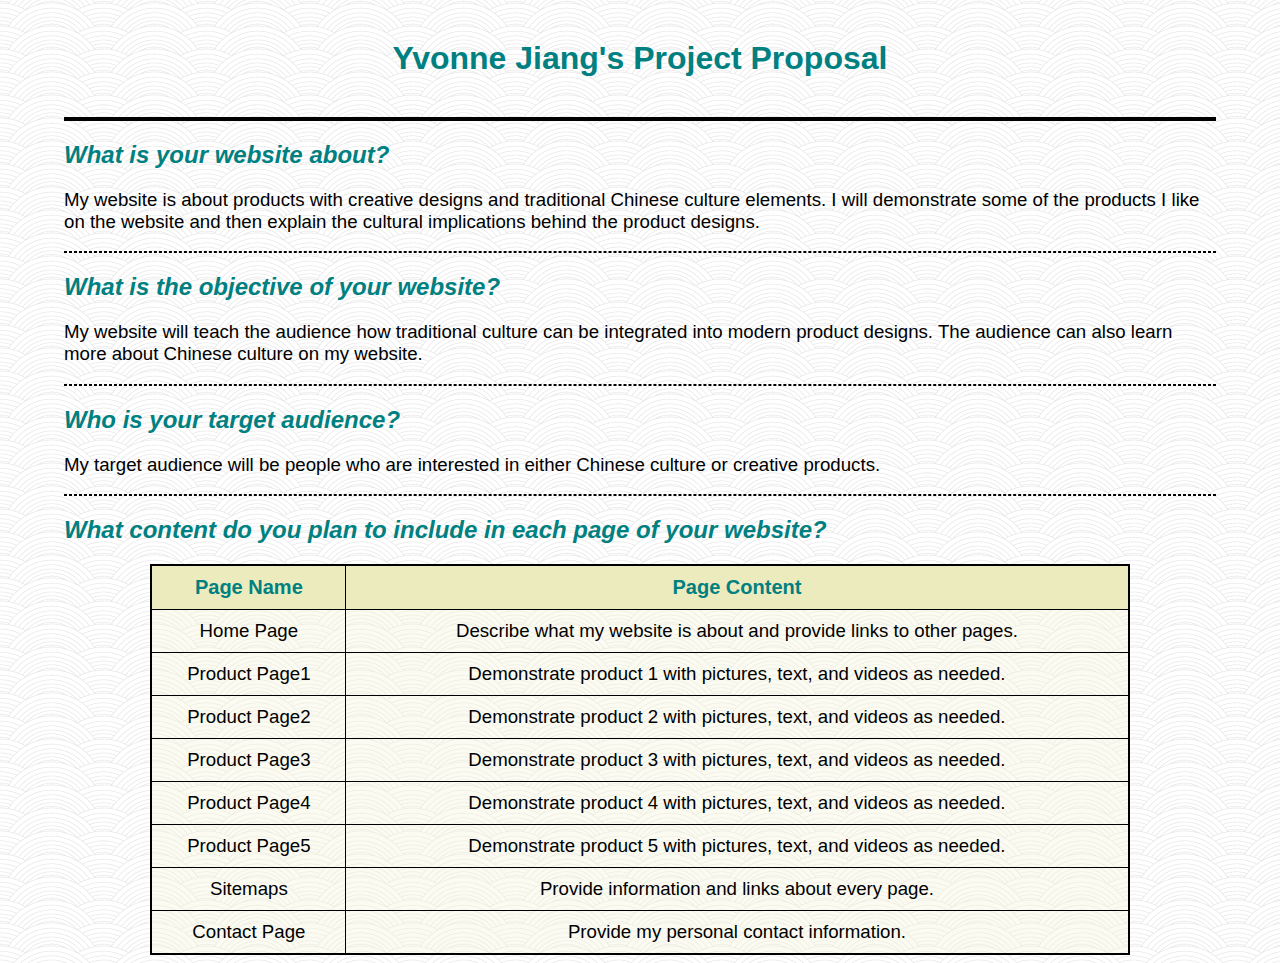
<file: proposal.html>
<!DOCTYPE html>
<html lang="en">
  <head>
    <meta charset="UTF-8" />
    <meta http-equiv="X-UA-Compatible" content="IE=edge" />
    <meta name="viewport" content="width=device-width, initial-scale=1.0" />
    <meta
      name="description"
      content="about products with creative designs and traditional Chinese
    culture elements"
    />
    <meta
      name="keywords"
      content="Chinese Culture, Creative Products, Design"
    />
    <mate name="author" content="Xuyang Jiang from Babson College" />
    <link rel="icon" href="images/favicon.ico" type="image/x-icon" />
    <title>Proposal</title>
    <style>
      body {
        margin-left: 5%;
        margin-right: 5%;
        background: url(images/background1.png);
      }

      h1 {
        text-align: center;
        font-family: Arial, Helvetica, sans-serif;
        color: teal;
        font-size: 24pt;
        margin-top: 30pt;
        margin-bottom: 30pt;
      }

      h2 {
        font-family: Arial, Helvetica, sans-serif;
        font-size: 18pt;
        color: teal;
        font-style: italic;
      }

      #hr1 {
        border: 2px solid black;
      }

      hr {
        border: 1px dashed black;
      }

      table {
        font-family: Arial, Helvetica, sans-serif;
        font-size: 14pt;
        border: 2px solid black;
        width: 85%;
        border-collapse: collapse;
        margin-right: auto;
        margin-left: auto;
        background-color: rgba(245, 245, 220, 0.384);
      }

      td {
        padding: 10px;
        border: 1px solid black;
        text-align: center;
        vertical-align: middle;
      }

      p {
        font-size: 14pt;
        font-family: Arial, Helvetica, sans-serif;
      }

      #row1 {
        font-weight: bolder;
        color: teal;
        background-color: rgb(235, 235, 190);
        font-size: 15pt;
      }
    </style>
  </head>
  <body>
    <h1 id="topheader">Yvonne Jiang's Project Proposal</h1>
    <hr id="hr1" />
    <h2>What is your website about?</h2>
    <p>
      My website is about products with creative designs and traditional Chinese
      culture elements. I will demonstrate some of the products I like on the
      website and then explain the cultural implications behind the product
      designs.
    </p>
    <hr />
    <h2>What is the objective of your website?</h2>
    <p>
      My website will teach the audience how traditional culture can be
      integrated into modern product designs. The audience can also learn more
      about Chinese culture on my website.
    </p>
    <hr />
    <h2>Who is your target audience?</h2>
    <p>
      My target audience will be people who are interested in either Chinese
      culture or creative products.
    </p>
    <hr />
    <h2>What content do you plan to include in each page of your website?</h2>
    <table>
      <tr id="row1">
        <td>Page Name</td>
        <td>Page Content</td>
      </tr>
      <tr class="rows">
        <td>Home Page</td>
        <td>
          Describe what my website is about and provide links to other pages.
        </td>
      </tr>
      <tr class="rows">
        <td>Product Page1</td>
        <td>
          Demonstrate product 1 with pictures, text, and videos as needed.
        </td>
      </tr>
      <tr class="rows">
        <td>Product Page2</td>
        <td>
          Demonstrate product 2 with pictures, text, and videos as needed.
        </td>
      </tr>
      <tr class="rows">
        <td>Product Page3</td>
        <td>
          Demonstrate product 3 with pictures, text, and videos as needed.
        </td>
      </tr>
      <tr class="rows">
        <td>Product Page4</td>
        <td>
          Demonstrate product 4 with pictures, text, and videos as needed.
        </td>
      </tr>
      <tr class="rows">
        <td>Product Page5</td>
        <td>
          Demonstrate product 5 with pictures, text, and videos as needed.
        </td>
      </tr>
      <tr class="rows">
        <td>Sitemaps</td>
        <td>Provide information and links about every page.</td>
      </tr>
      <tr class="rows">
        <td>Contact Page</td>
        <td>Provide my personal contact information.</td>
      </tr>
    </table>
  </body>
</html>
</file>
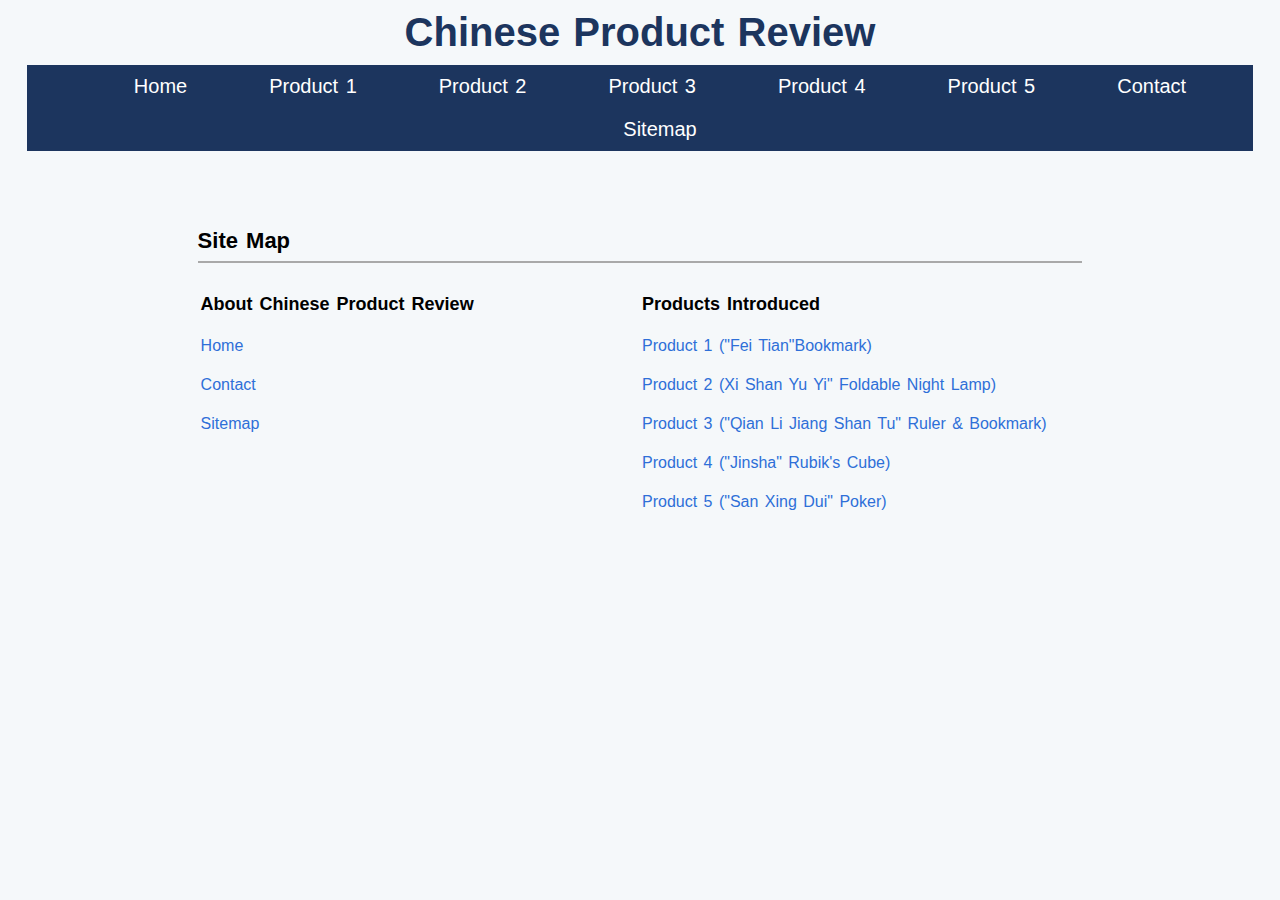
<file: sitemap.html>
<!DOCTYPE html>
<html lang="en">
<head>
    <meta charset="UTF-8">
    <meta http-equiv="X-UA-Compatible" content="IE=edge">
    <meta name="viewport" content="width=device-width, initial-scale=1.0">
    <meta name="description" content="sitemap of Chinese Product Review website"/>
    <meta name="keywords" content="Chinese Culture, Creative Products, Design"/>
    <mate name="author" content="Xuyang Jiang from Babson College"/>
    <title>Document</title>
    <link rel="stylesheet" href="css/header.css" />
    <link rel="icon" href="images/favicon.ico" type="image/x-icon" />
    <style>
      #body {
        width: 70%;
        margin: auto;
        margin-top: 70px;
      }

      #body h2 {
        font-size: 22px;
        border-bottom: 2px solid darkgray;
        line-height: 40px;
      }

      #body a {
        text-decoration: none;
        font-size: 16px;
        color: rgb(46, 111, 216);
        line-height: 30px;
      }

      table {width: 100%;}

      td {
      width: 50%;
    height: 35px;}

      th {font-size: 18px;
      font-weight:bold;
      text-align: left;
      height: 40px;
    }
      
    </style>
</head>
<body>
    <div id="header">
        <h1 id="topheader">Chinese Product Review</h1>
        <div id="navigation">
          <ul id="nav">
            <li><a href="index.html">Home</a></li>
            <li><a href="content1.html">Product 1</a></li>
            <li><a href="content2.html">Product 2</a></li>
            <li><a href="content3.html">Product 3</a></li>
            <li><a href="content4.html">Product 4</a></li>
            <li><a href="content5.html">Product 5</a></li>
            <li><a href="contact.html">Contact</a></li>
            <li><a href="sitemap.html">Sitemap</a></li>
          </ul>
        </div>
      </div>

      <div id="body">
      <div><h2>Site Map</h2></div>
      <table>
          <tr>
            <th>About Chinese Product Review</th>
            <th>Products Introduced</th>
            <tr>
              <td><a href="index.html">Home</a></td>
              <td><a href="content1.html">Product 1 ("Fei Tian"Bookmark)</a></td>
            </tr>
            <tr>
              <td><a href="contact.html">Contact</a>
              </td>
              <td><a href="content2.html">Product 2 (Xi Shan Yu Yi" Foldable Night Lamp)</a></td>
            </tr>
            <tr>
              <td><a href="sitemap.html">Sitemap</a></td>
              <td><a href="content3.html">Product 3 ("Qian Li Jiang Shan Tu" Ruler & Bookmark)</a></td>
            </tr>
            <tr>
              <td> </td>
              <td><a href="content4.html">Product 4 ("Jinsha" Rubik's Cube)</a></td>
            </tr>
            <tr>
              <td> </td>
              <td>
                <a href="content5.html">Product 5 ("San Xing Dui" Poker)</a>
              </td>
            </tr>
          </tr>
        </caption>
      </table></div>

      <script>
         //create a function changefontsize() when screen width < screen height
      //reference: https://stackoverflow.com/questions/19371122/execute-function-based-on-screen-size
      function changefontsize() {
        //--------start from here, code same for all pages
        console.log("#####STARTING POINT######");
        let window_width = window.innerWidth;
        console.log("current window width is " + window_width + "");
        let window_height = window.innerHeight;
        console.log("current window height is " + window_height + "");
        //reference: https://developer.mozilla.org/en-US/docs/Web/API/Window/getComputedStyle
        let topheadersize = window.getComputedStyle(
          document.getElementById("topheader")
        ).fontSize;
        console.log("#header h1's font size is " + topheadersize + "");
        const aaa = document.querySelectorAll("a");
        const lilili = document.querySelectorAll("li");
        //--------same code ends here

        if (window_width < window_height) {
          //-------start from here, code same for all pages

          //change the font of header "Chinese Product Review"
          console.log("...start to make font size responsive...");
          document.getElementById("topheader").style.fontSize = "4vw";

          //change the font of a elements in the navigation bar
          //reference: https://bobbyhadz.com/blog/javascript-change-style-of-all-elements-with-class
          aaa.forEach((a) => {
            a.style.fontSize = "3vw";
          });

          //change the padding of all li elements in the navigation bar
          lilili.forEach((li) => {
            li.style.padding = "1vw";
          });
          //------same code ends here
        } else {
          //-------start from here, code same for all pages
          //return the font of header "Chinese Product Review" to 40px
          document.getElementById("topheader").style.fontSize = "40px";
          console.log("#header h1's font size is " + topheadersize + "");

          //return the font of a elements in the navigation bar to 20px
          aaa.forEach((a) => {
            a.style.fontSize = "20px";
          });

          //return the padding of all li elements in the navigation bar to 10px
          lilili.forEach((li) => {
            li.style.padding = "1opx";
          });
          //------same code ends here
        }
      }

      window.onresize = function () {
        changefontsize();
      };
      </script>
</body>
</html>
</file>
<file: css/header.css>
body {
  font-size: 0px;
  font-family: Arial, Helvetica, sans-serif;
  word-spacing:2px
}

body {
  background-color: rgb(245, 248, 250);
}

#topheader {
  text-align: center;
  font-size: 40px;
  color: rgb(28, 53, 94);
  font-family: Arial, Helvetica, sans-serif;
  font-weight: 800;
  margin-top: 10px;
  margin-bottom: 10px;
}

#navigation {
  background-color: rgb(28, 53, 94);
  position: relative;
  width: 97%;
  margin: auto;
}

#nav {
  text-align: center;
}

#header li {
  font-size: 20px;
  list-style-type: none;
  display: inline-block;
  padding: 10px;
}

#header a {
  text-decoration: none;
  color: white;
  text-align: center;
  padding: 30px;
  font-size: 20px;
  font-family: Arial, Helvetica, sans-serif;
}
</file>
<file: css/header+content.css>
body {
  font-size: 0px;
  font-family: Arial, Helvetica, sans-serif;
  word-spacing: 2px;
}

body {
  background-color: rgb(245, 248, 250);
}

#topheader {
  text-align: center;
  font-size: 40px;
  color: rgb(28, 53, 94);
  font-family: Arial, Helvetica, sans-serif;
  font-weight: 800;
  margin-top: 10px;
  margin-bottom: 10px;
}

#navigation {
  background-color: rgb(28, 53, 94);
  position: relative;
  width: 97%;
  margin: auto;
}

#nav {
  text-align: center;
}

#header li {
  font-size: 20px;
  list-style-type: none;
  display: inline-block;
  padding: 10px;
}

#header a {
  text-decoration: none;
  color: white;
  text-align: center;
  padding: 30px;
  font-size: 20px;
  font-family: Arial, Helvetica, sans-serif;
}

#title {
  text-align: left;
  margin-top: 50px;
  margin-left: 12%;
  margin-right: 31%;
  margin-bottom: 50px;
  position: relative;
}

#title h2 {
  font-size: 40px;
  color: rgb(146, 118, 18);
  border-bottom: 1px solid rgba(49, 44, 25, 0.767);
}

#title h3 {
  font-family: "Times New Roman", Times, serif;
  font-size: 20px;
  color: rgba(146, 118, 18, 0.651);
  line-height: 10px;
}

#title a {
  text-decoration: none;
  color: rgb(110, 109, 109);
}

.pic {
  width: 57%;
  margin-left: 12%;
  margin-right: 31%;
}

img {
  width: 100%;
  height: 100%;
  object-fit: cover;
}

#contents {
  text-align: right;
  font-size: 20px;
  margin-right: 8%;
  margin-left: 70%;
  padding: 30px;
  position: fixed;
  top: 150px;
  right: 50px;
}

#contents h4 {
  font-size: 30px;
  font-weight: 600;
  font-family: "Times New Roman", Times, serif;
}

#contents a {
  text-decoration: none;
  color: black;
}

#contents li {
  list-style: none;
  padding: 20px;
  border-top: 1px solid rgba(49, 44, 25, 0.767);
  border-right: 1px solid rgba(49, 44, 25, 0.767);
  border-bottom: 1px solid rgba(49, 44, 25, 0.767);
  text-align: right;
}

.text {
  width: 57%;
  margin-top: 50px;
  margin-bottom: 50px;
  margin-left: 12%;
  margin-right: 31%;
  position: relative;
}

.text h4 {
  font-size: 20px;
  color: rgba(146, 118, 18, 0.651);
}

.text p {
  font-size: 18px;
  line-height: 30px;
}

.joinlist {
  margin-left: 12%;
  margin-right: 31%;
  text-align: center;
}

#button {
  margin-left: 40.5%;
  margin-right: 69%;
  font-size: 25px;
  background-color: rgb(28, 53, 94);
  color: white;
}
</file>
